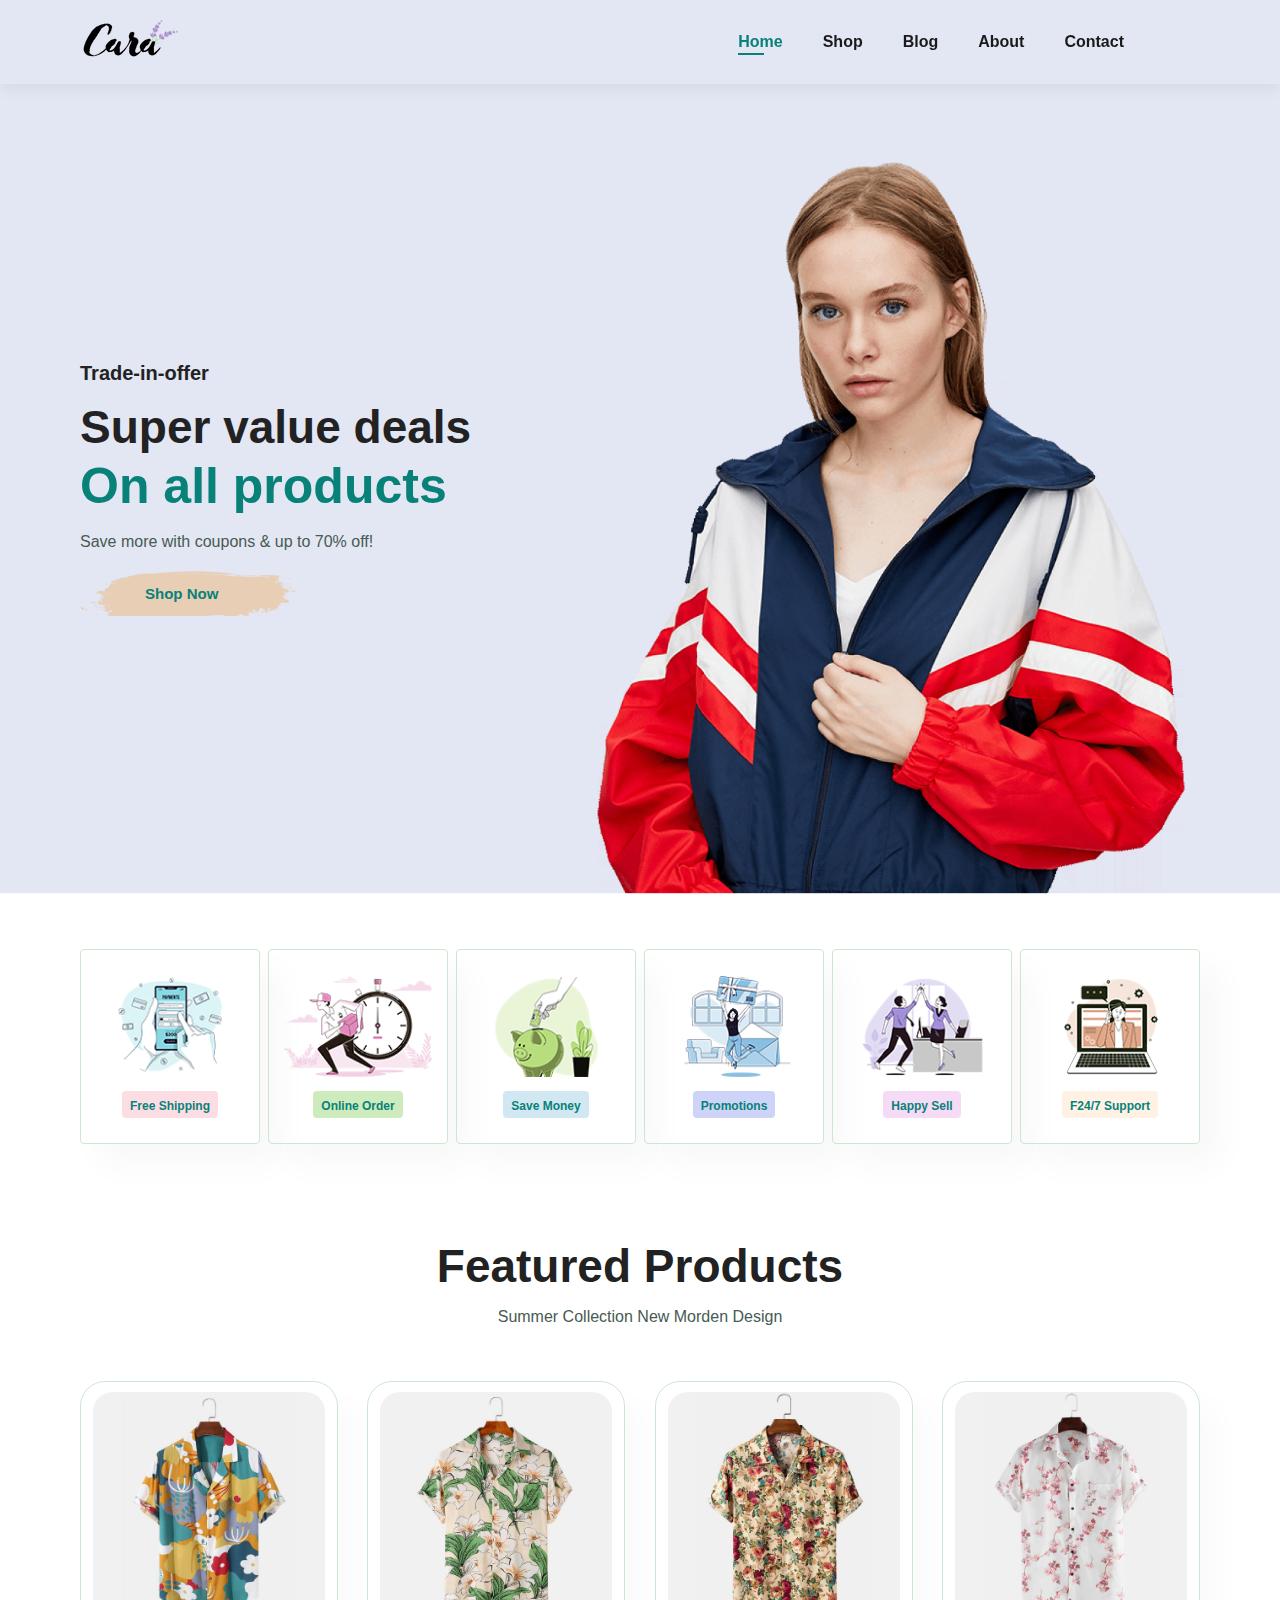
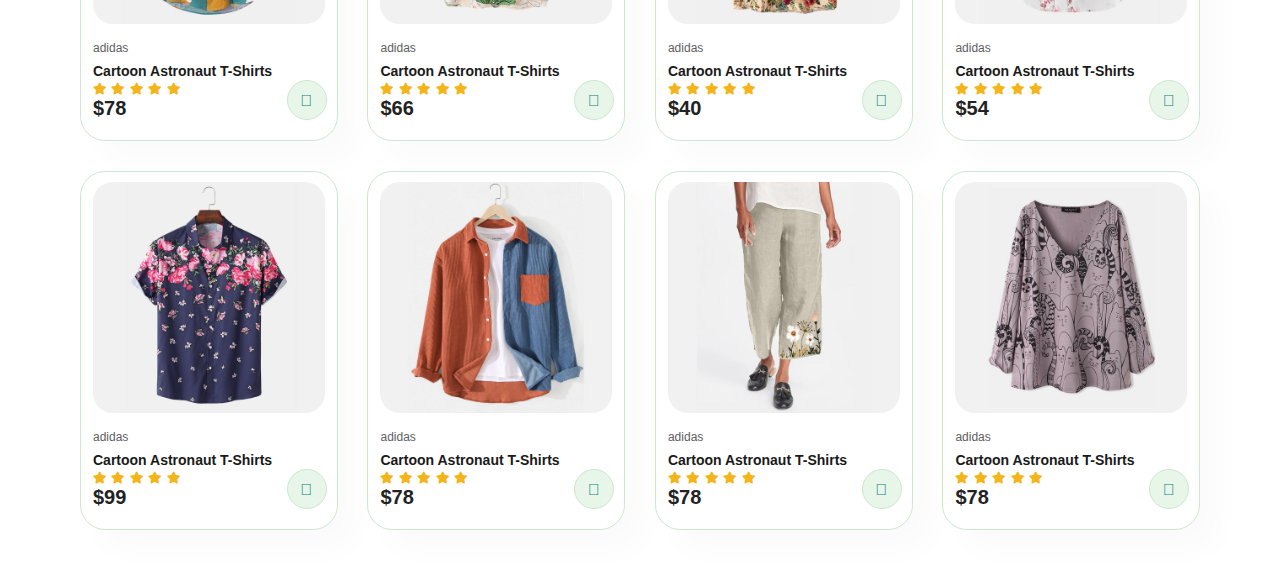
<file: index.html>
<!DOCTYPE html>
<html lang="en">
  <head>
    <meta charset="UTF-8" />
    <meta http-equiv="X-UA-Compatible" content="IE=edge" />
    <meta name="viewport" content="width=device-width, initial-scale=1.0" />
    <title>Tech2etc Ecommerce Tutorial</title>
    <link
      rel="stylesheet"
      href="https://pro.fontawesome.com/releases/v5.10.0/css/all.css"
    />
    <link rel="stylesheet" href="style.css" />
  </head>
  <body>
    <section id="header">
      <a href="#"><img src="products/logo (1).png" class="logo" alt="" /></a>

      <div>
        <ul id="navbar">
          <li><a class="active" href="index.html">Home</a></li>
          <li><a href="shop.html">Shop</a></li>
          <li><a href="blog.html">Blog</a></li>
          <li><a href="about.html">About</a></li>
          <li><a href="contact.html">Contact</a></li>
          <li>
            <a href="cart.html"><i class="far fa-shopping-bag"></i></a>
          </li>
        </ul>
      </div>
    </section>

    <section id="hero">
      <h4>Trade-in-offer</h4>
      <h2>Super value deals</h2>
      <h1>On all products</h1>
      <p>Save more with coupons & up to 70% off!</p>
      <button>Shop Now</button>
    </section>

    <section id="feature" class="section-p1">
      <div class="fe-box">
        <img src="features/f1.png" alt="" />
        <h6>Free Shipping</h6>
      </div>
      <div class="fe-box">
        <img src="features/f2.png" alt="" />
        <h6>Online Order</h6>
      </div>
      <div class="fe-box">
        <img src="features/f3.png" alt="" />
        <h6>Save Money</h6>
      </div>
      <div class="fe-box">
        <img src="features/f4.png" alt="" />
        <h6>Promotions</h6>
      </div>
      <div class="fe-box">
        <img src="features/f5.png" alt="" />
        <h6>Happy Sell</h6>
      </div>
      <div class="fe-box">
        <img src="features/f6.png" alt="" />
        <h6>F24/7 Support</h6>
      </div>
    </section>

    <section id="product1" class="section-p1">
      <h2>Featured Products</h2>
      <p>Summer Collection New Morden Design</p>
      <div class="pro-container">
        <div class="pro">
          <img src="products/f1.jpg" alt="" />
          <div class="des">
            <span>adidas</span>
            <h5>Cartoon Astronaut T-Shirts</h5>
            <div class="star">
              <i class="fas fa-star"></i>
              <i class="fas fa-star"></i>
              <i class="fas fa-star"></i>
              <i class="fas fa-star"></i>
              <i class="fas fa-star"></i>
            </div>
            <h4>$78</h4>
          </div>
          <a href="#"><i class="fal fa-shopping-cart cart"></i></a>
        </div>
        <div class="pro">
          <img src="products/f2.jpg" alt="" />
          <div class="des">
            <span>adidas</span>
            <h5>Cartoon Astronaut T-Shirts</h5>
            <div class="star">
              <i class="fas fa-star"></i>
              <i class="fas fa-star"></i>
              <i class="fas fa-star"></i>
              <i class="fas fa-star"></i>
              <i class="fas fa-star"></i>
            </div>
            <h4>$66</h4>
          </div>
          <a href="#"><i class="fal fa-shopping-cart cart"></i></a>
        </div>
        <div class="pro">
          <img src="products/f3.jpg" alt="" />
          <div class="des">
            <span>adidas</span>
            <h5>Cartoon Astronaut T-Shirts</h5>
            <div class="star">
              <i class="fas fa-star"></i>
              <i class="fas fa-star"></i>
              <i class="fas fa-star"></i>
              <i class="fas fa-star"></i>
              <i class="fas fa-star"></i>
            </div>
            <h4>$40</h4>
          </div>
          <a href="#"><i class="fal fa-shopping-cart cart"></i></a>
        </div>
        <div class="pro">
          <img src="products/f4.jpg" alt="" />
          <div class="des">
            <span>adidas</span>
            <h5>Cartoon Astronaut T-Shirts</h5>
            <div class="star">
              <i class="fas fa-star"></i>
              <i class="fas fa-star"></i>
              <i class="fas fa-star"></i>
              <i class="fas fa-star"></i>
              <i class="fas fa-star"></i>
            </div>
            <h4>$54</h4>
          </div>
          <a href="#"><i class="fal fa-shopping-cart cart"></i></a>
        </div>
        <div class="pro">
          <img src="products/f5.jpg" alt="" />
          <div class="des">
            <span>adidas</span>
            <h5>Cartoon Astronaut T-Shirts</h5>
            <div class="star">
              <i class="fas fa-star"></i>
              <i class="fas fa-star"></i>
              <i class="fas fa-star"></i>
              <i class="fas fa-star"></i>
              <i class="fas fa-star"></i>
            </div>
            <h4>$99</h4>
          </div>
          <a href="#"><i class="fal fa-shopping-cart cart"></i></a>
        </div>
        <div class="pro">
          <img src="products/f6.jpg" alt="" />
          <div class="des">
            <span>adidas</span>
            <h5>Cartoon Astronaut T-Shirts</h5>
            <div class="star">
              <i class="fas fa-star"></i>
              <i class="fas fa-star"></i>
              <i class="fas fa-star"></i>
              <i class="fas fa-star"></i>
              <i class="fas fa-star"></i>
            </div>
            <h4>$78</h4>
          </div>
          <a href="#"><i class="fal fa-shopping-cart cart"></i></a>
        </div>
        <div class="pro">
          <img src="products/f7.jpg" alt="" />
          <div class="des">
            <span>adidas</span>
            <h5>Cartoon Astronaut T-Shirts</h5>
            <div class="star">
              <i class="fas fa-star"></i>
              <i class="fas fa-star"></i>
              <i class="fas fa-star"></i>
              <i class="fas fa-star"></i>
              <i class="fas fa-star"></i>
            </div>
            <h4>$78</h4>
          </div>
          <a href="#"><i class="fal fa-shopping-cart cart"></i></a>
        </div>
        <div class="pro">
          <img src="products/f8.jpg" alt="" />
          <div class="des">
            <span>adidas</span>
            <h5>Cartoon Astronaut T-Shirts</h5>
            <div class="star">
              <i class="fas fa-star"></i>
              <i class="fas fa-star"></i>
              <i class="fas fa-star"></i>
              <i class="fas fa-star"></i>
              <i class="fas fa-star"></i>
            </div>
            <h4>$78</h4>
          </div>
          <a href="#"><i class="fal fa-shopping-cart cart"></i></a>
        </div>
      </div>
    </section>

    <script src="script.js"></script>
  </body>
</html>
</file>
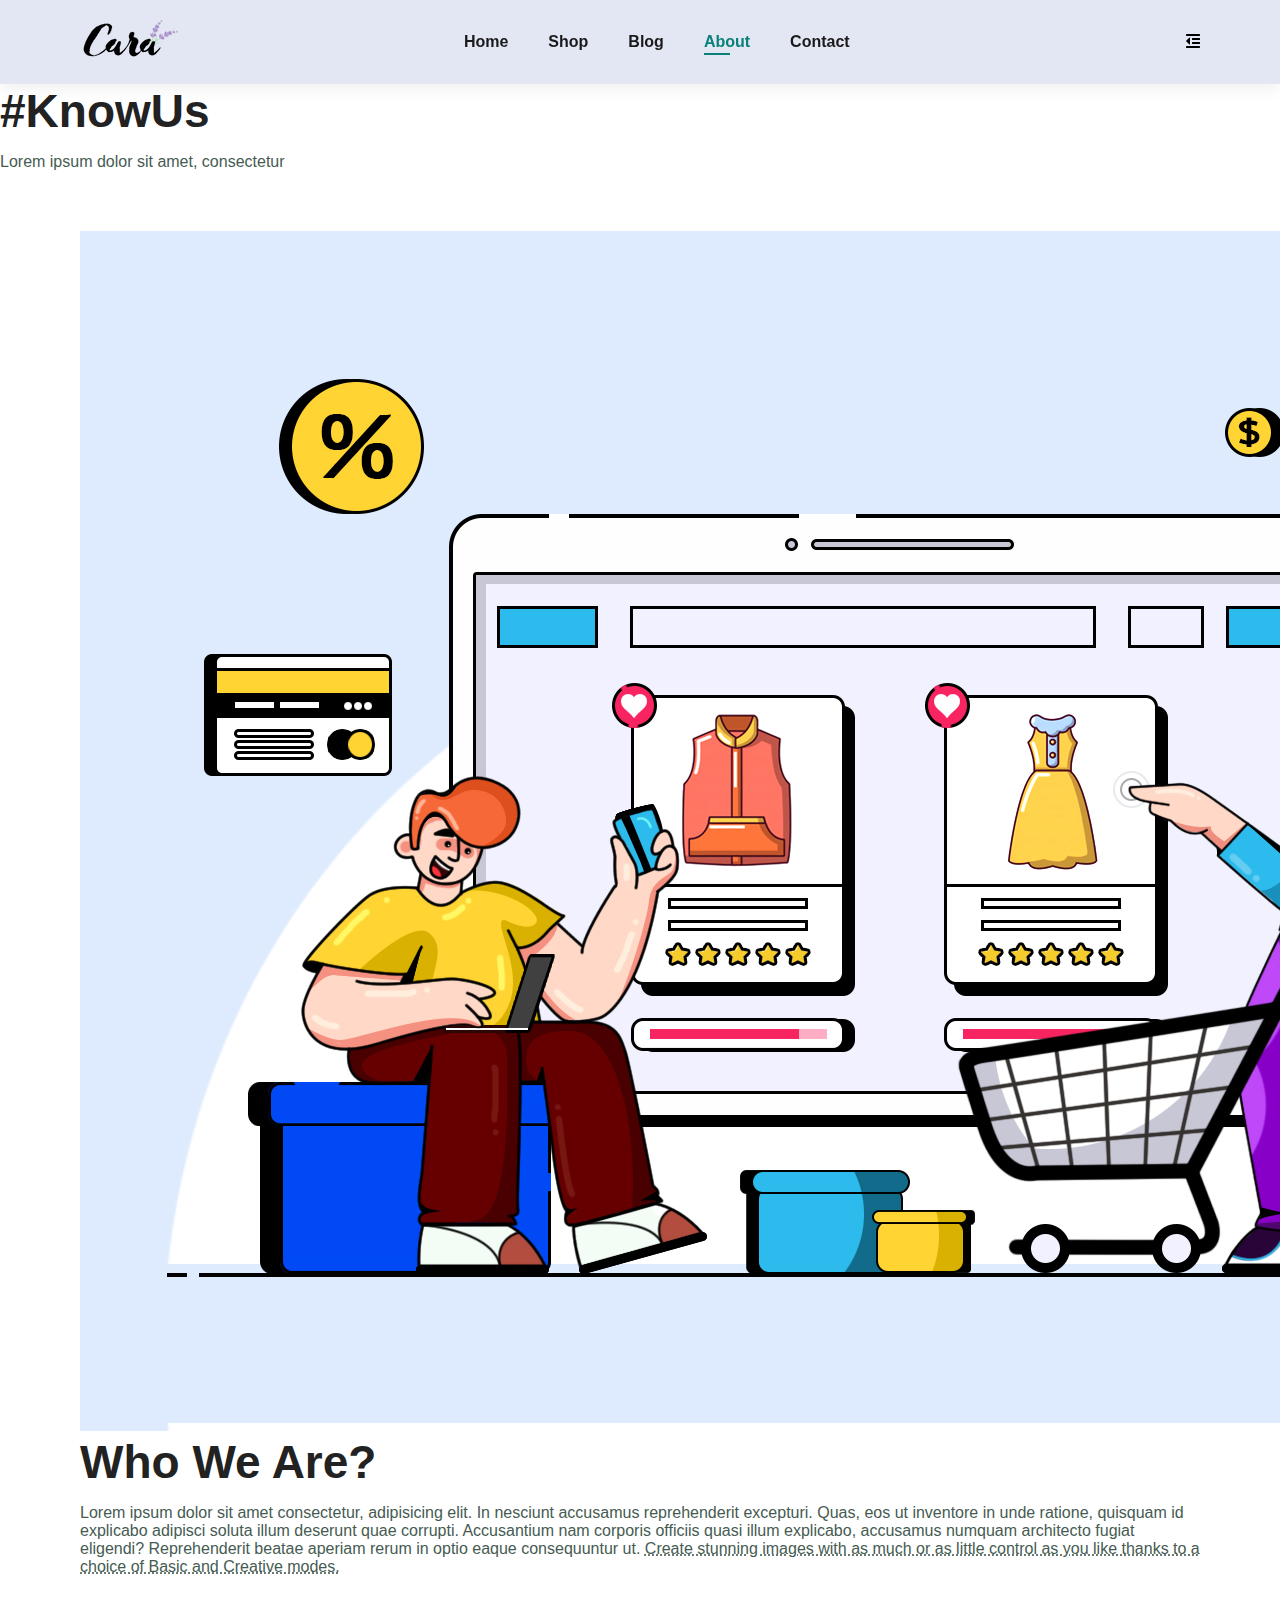
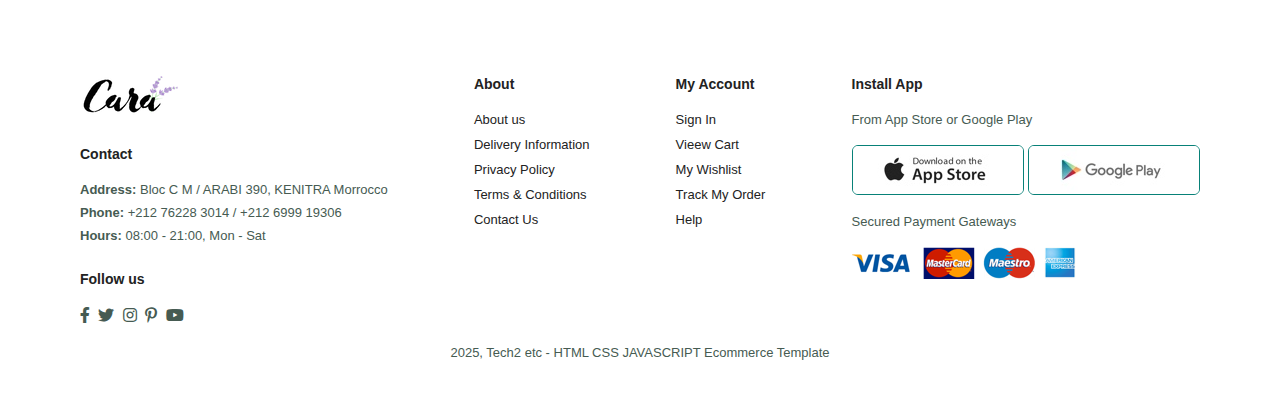
<file: about.html>
<!DOCTYPE html>
<html lang="en">
  <head>
    <meta charset="UTF-8" />
    <meta http-equiv="X-UA-Compatible" content="IE=edge" />
    <meta name="viewport" content="width=device-width, initial-scale=1.0" />
    <title>Tech2etc Ecommerce Tutorial</title>
    <link
      rel="stylesheet"
      href="https://pro.fontawesome.com/releases/v5.10.0/css/all.css"
    />
    <link rel="stylesheet" href="style.css" />
  </head>
  <body>
    <section id="header">
      <a href="#"><img src="products/logo (1).png" class="logo" alt="" /></a>

      <div>
        <ul id="navbar">
          <li><a href="index.html">Home</a></li>
          <li><a href="shop.html">Shop</a></li>
          <li><a href="blog.html">Blog</a></li>
          <li><a class="active" href="about.html">About</a></li>
          <li id="lg-bag"><a href="contact.html">Contact</a></li>
          <li>
            <a href="cart.html"><i class="far fa-shopping-bag"></i></a>
          </li>
          <a href="#" id="close"><i class="far fa-times"></i></a>
        </ul>
      </div>
      <div id="mobile">
        <a href="cart.html"><i class="far fa-shopping-bag"></i></a>
        <i id="bar" class="fas fa-outdent"></i>
      </div>
    </section>

    <section id="page-header" class="about-header">
      <h2>#KnowUs</h2>
      <p>Lorem ipsum dolor sit amet, consectetur</p>
    </section>

    <section id="about-head" class="section-p1">
      <img src="about/a6.jpg" alt="" />
      <div>
        <h2>Who We Are?</h2>
        <p>
          Lorem ipsum dolor sit amet consectetur, adipisicing elit. In nesciunt
          accusamus reprehenderit excepturi. Quas, eos ut inventore in unde
          ratione, quisquam id explicabo adipisci soluta illum deserunt quae
          corrupti. Accusantium nam corporis officiis quasi illum explicabo,
          accusamus numquam architecto fugiat eligendi? Reprehenderit beatae
          aperiam rerum in optio eaque consequuntur ut.

          <abbr title=""
            >Create stunning images with as much or as little control as you
            like thanks to a choice of Basic and Creative modes.</abbr
          >
          <br />
        </p>
      </div>
    </section>

    <footer class="section-p1">
      <div class="col">
        <img class="logo" src="products/logo (1).png" alt="" />
        <h4>Contact</h4>
        <p><strong>Address:</strong> Bloc C M / ARABI 390, KENITRA Morrocco</p>
        <p><strong>Phone:</strong> +212 76228 3014 / +212 6999 19306</p>
        <p><strong>Hours:</strong> 08:00 - 21:00, Mon - Sat</p>
        <div class="follow">
          <h4>Follow us</h4>
          <div class="icon">
            <i class="fab fa-facebook-f"></i>
            <i class="fab fa-twitter"></i>
            <i class="fab fa-instagram"></i>
            <i class="fab fa-pinterest-p"></i>
            <i class="fab fa-youtube"></i>
          </div>
        </div>
      </div>

      <div class="col">
        <h4>About</h4>
        <a href="#">About us</a>
        <a href="#">Delivery Information</a>
        <a href="#">Privacy Policy</a>
        <a href="#">Terms & Conditions</a>
        <a href="#">Contact Us</a>
      </div>

      <div class="col">
        <h4>My Account</h4>
        <a href="#">Sign In</a>
        <a href="#">Vieew Cart</a>
        <a href="#">My Wishlist </a>
        <a href="#">Track My Order</a>
        <a href="#">Help</a>
      </div>

      <div class="col install">
        <h4>Install App</h4>
        <p>From App Store or Google Play</p>
        <div class="row">
          <img src="pay/app.jpg" alt="" />
          <img src="pay/play.jpg" alt="" />
        </div>
        <p>Secured Payment Gateways</p>
        <img src="pay/pay.png" alt="" />
      </div>

      <div class="copyright">
        <p>2025, Tech2 etc - HTML CSS JAVASCRIPT Ecommerce Template</p>
      </div>
    </footer>

    <script src="script.js"></script>
  </body>
</html>
</file>
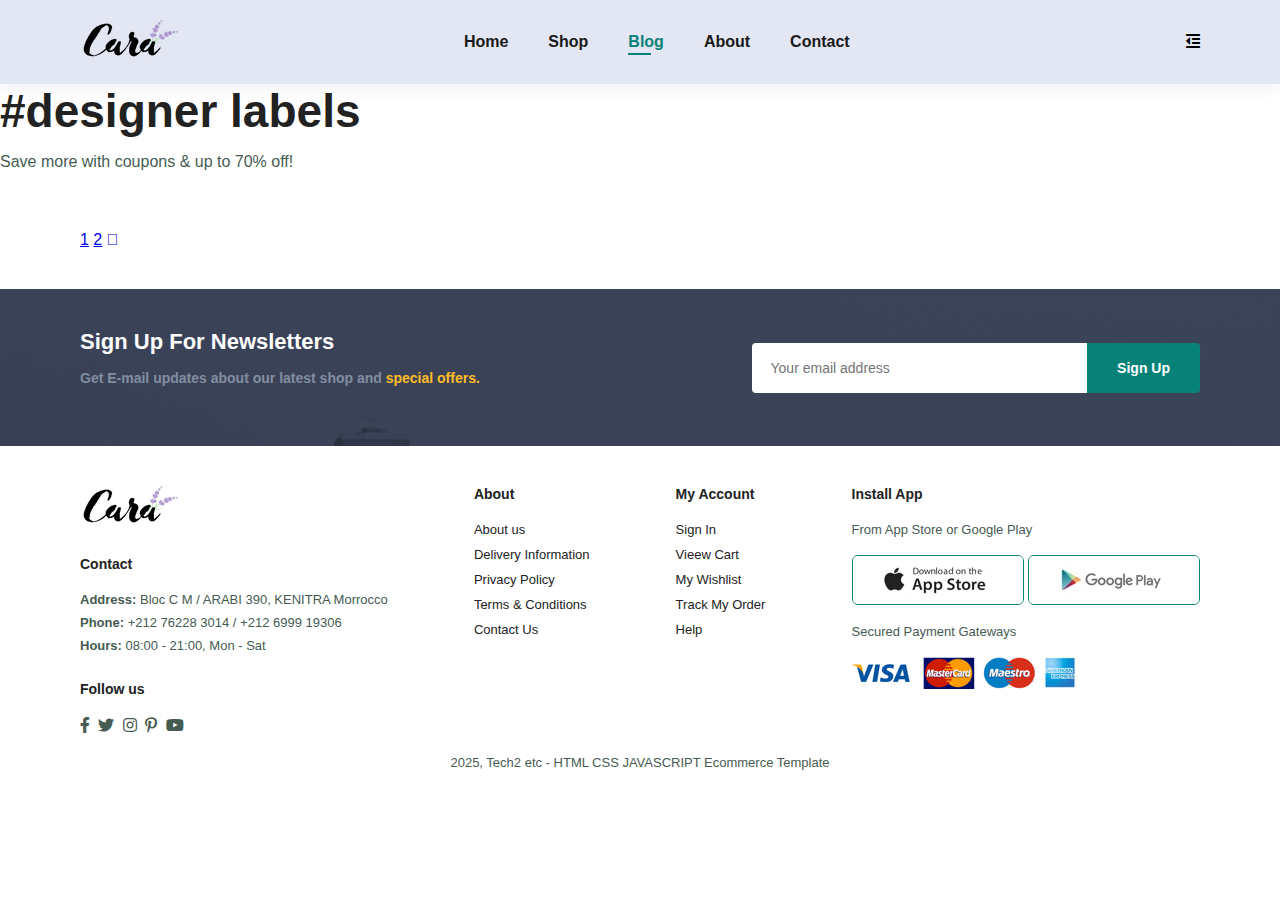
<file: blog.html>
<!DOCTYPE html>
<html lang="en">
  <head>
    <meta charset="UTF-8" />
    <meta http-equiv="X-UA-Compatible" content="IE=edge" />
    <meta name="viewport" content="width=device-width, initial-scale=1.0" />
    <title>Tech2etc Ecommerce Tutorial</title>
    <link
      rel="stylesheet"
      href="https://pro.fontawesome.com/releases/v5.10.0/css/all.css"
    />
    <link rel="stylesheet" href="style.css" />
  </head>
  <body>
    <section id="header">
      <a href="#"><img src="products/logo (1).png" class="logo" alt="" /></a>

      <div>
        <ul id="navbar">
          <li><a href="index.html">Home</a></li>
          <li><a href="shop.html">Shop</a></li>
          <li><a class="active" href="blog.html">Blog</a></li>
          <li><a href="about.html">About</a></li>
          <li id="lg-bag"><a href="contact.html">Contact</a></li>
          <li>
            <a href="cart.html"><i class="far fa-shopping-bag"></i></a>
          </li>
          <a href="#" id="close"><i class="far fa-times"></i></a>
        </ul>
      </div>
      <div id="mobile">
        <a href="cart.html"><i class="far fa-shopping-bag"></i></a>
        <i id="bar" class="fas fa-outdent"></i>
      </div>
    </section>

    <section id="page-header">
      <h2>#designer labels</h2>

      <p>Save more with coupons & up to 70% off!</p>
    </section>

    <section id="pagination" class="section-p1">
      <a href="#">1</a>
      <a href="#">2</a>
      <a href="#"><i class="fal fa-long-arrow-alt-right"></i></a>
    </section>

    <section id="newsletter" class="section-p1" section-m1>
      <div class="newstext">
        <h4>Sign Up For Newsletters</h4>
        <p>
          Get E-mail updates about our latest shop and
          <span>special offers.</span>
        </p>
      </div>
      <div class="form">
        <input type="text" placeholder="Your email address" />
        <button class="normal">Sign Up</button>
      </div>
    </section>

    <footer class="section-p1">
      <div class="col">
        <img class="logo" src="products/logo (1).png" alt="" />
        <h4>Contact</h4>
        <p><strong>Address:</strong> Bloc C M / ARABI 390, KENITRA Morrocco</p>
        <p><strong>Phone:</strong> +212 76228 3014 / +212 6999 19306</p>
        <p><strong>Hours:</strong> 08:00 - 21:00, Mon - Sat</p>
        <div class="follow">
          <h4>Follow us</h4>
          <div class="icon">
            <i class="fab fa-facebook-f"></i>
            <i class="fab fa-twitter"></i>
            <i class="fab fa-instagram"></i>
            <i class="fab fa-pinterest-p"></i>
            <i class="fab fa-youtube"></i>
          </div>
        </div>
      </div>

      <div class="col">
        <h4>About</h4>
        <a href="#">About us</a>
        <a href="#">Delivery Information</a>
        <a href="#">Privacy Policy</a>
        <a href="#">Terms & Conditions</a>
        <a href="#">Contact Us</a>
      </div>

      <div class="col">
        <h4>My Account</h4>
        <a href="#">Sign In</a>
        <a href="#">Vieew Cart</a>
        <a href="#">My Wishlist </a>
        <a href="#">Track My Order</a>
        <a href="#">Help</a>
      </div>

      <div class="col install">
        <h4>Install App</h4>
        <p>From App Store or Google Play</p>
        <div class="row">
          <img src="pay/app.jpg" alt="" />
          <img src="pay/play.jpg" alt="" />
        </div>
        <p>Secured Payment Gateways</p>
        <img src="pay/pay.png" alt="" />
      </div>

      <div class="copyright">
        <p>2025, Tech2 etc - HTML CSS JAVASCRIPT Ecommerce Template</p>
      </div>
    </footer>

    <script src="script.js"></script>
  </body>
</html>
</file>
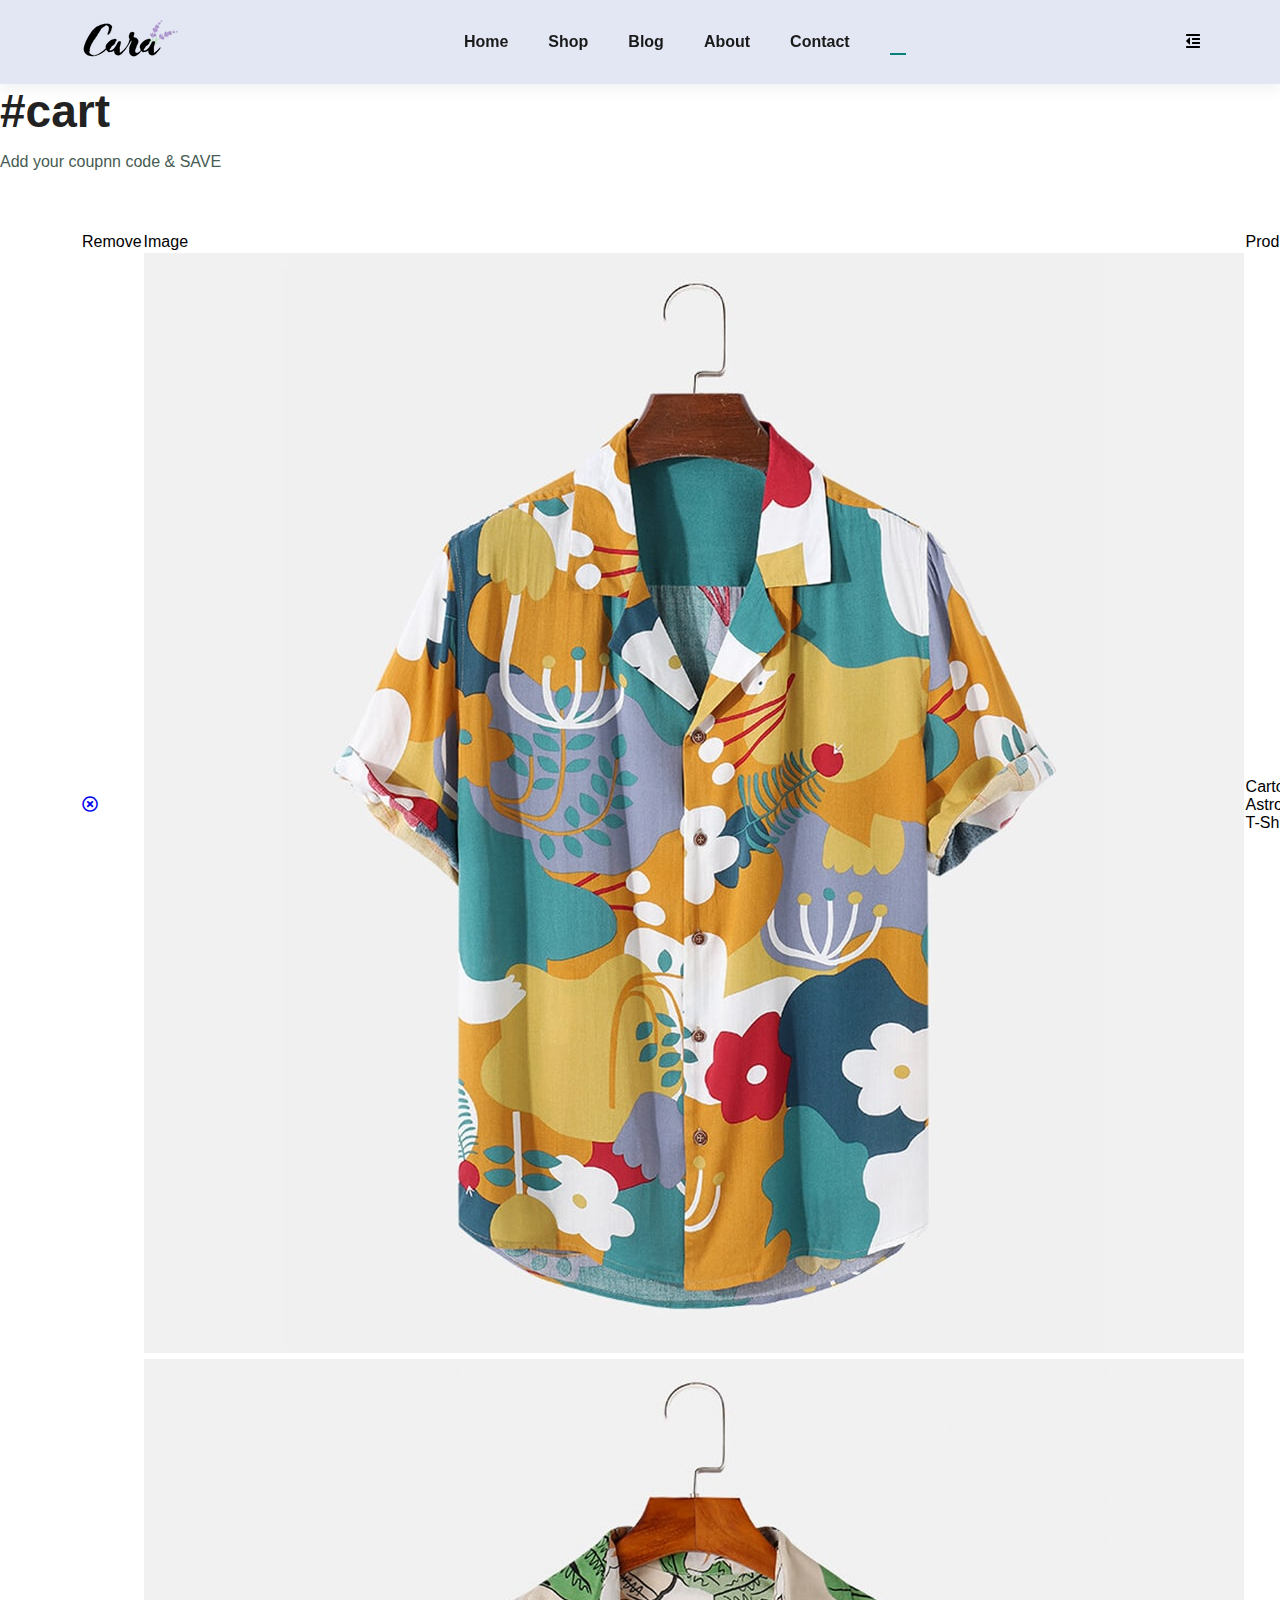
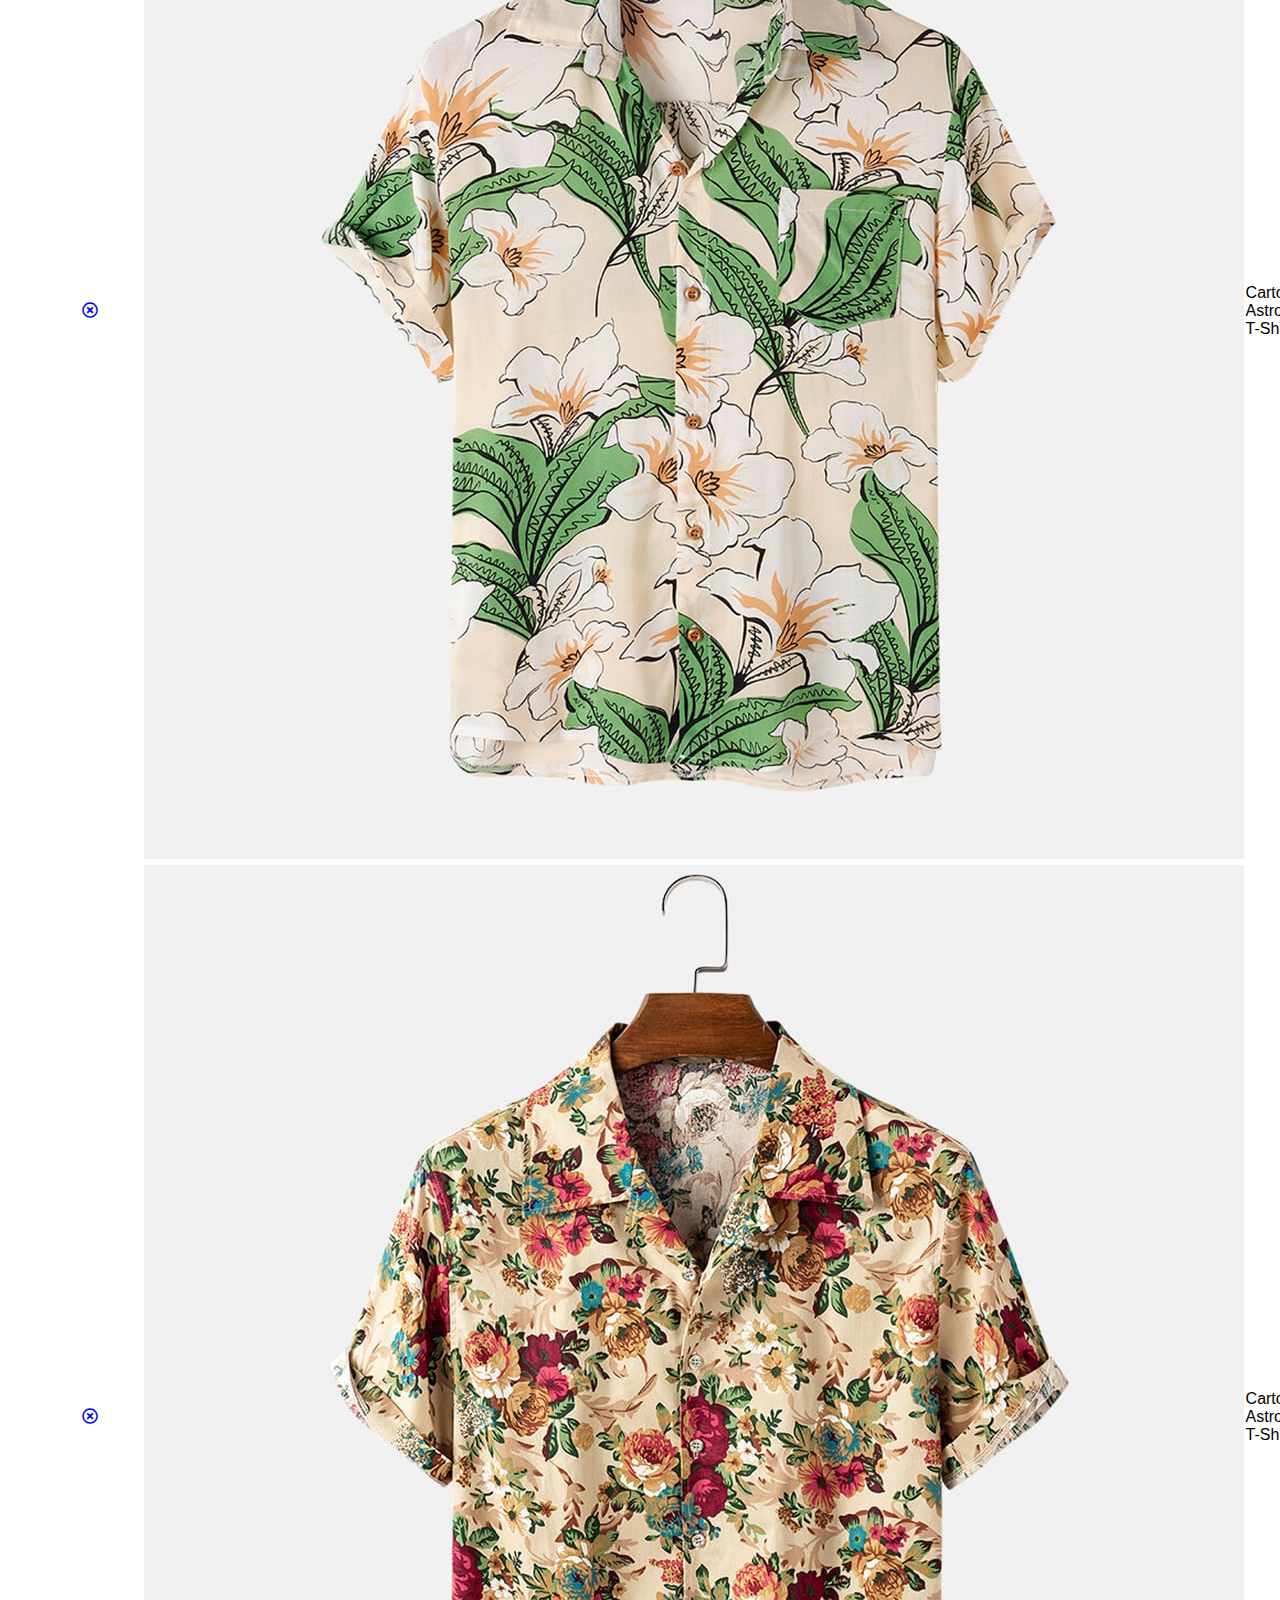
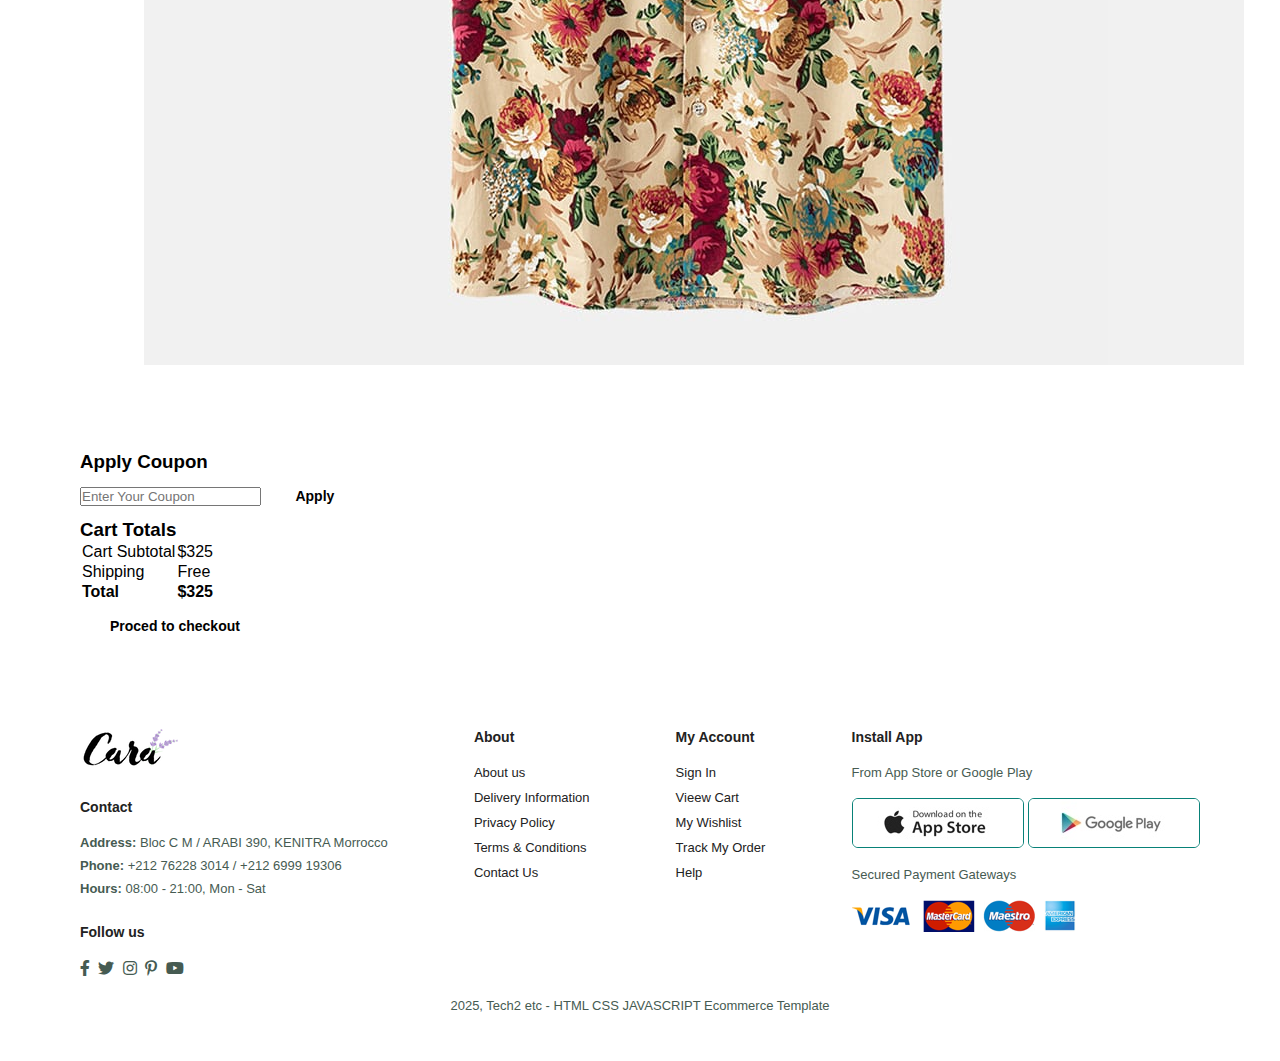
<file: cart.html>
<!DOCTYPE html>
<html lang="en">
  <head>
    <meta charset="UTF-8" />
    <meta http-equiv="X-UA-Compatible" content="IE=edge" />
    <meta name="viewport" content="width=device-width, initial-scale=1.0" />
    <title>Tech2etc Ecommerce Tutorial</title>
    <link
      rel="stylesheet"
      href="https://pro.fontawesome.com/releases/v5.10.0/css/all.css"
    />
    <link rel="stylesheet" href="style.css" />
  </head>
  <body>
    <section id="header">
      <a href="#"><img src="products/logo (1).png" class="logo" alt="" /></a>

      <div>
        <ul id="navbar">
          <li><a href="index.html">Home</a></li>
          <li><a href="shop.html">Shop</a></li>
          <li><a href="blog.html">Blog</a></li>
          <li><a href="about.html">About</a></li>
          <li><a href="contact.html">Contact</a></li>
          <li id="lg-bag">
            <a class="active" href="cart.html"
              ><i class="far fa-shopping-bag"></i
            ></a>
          </li>
          <a href="#" id="close"><i class="far fa-times"></i></a>
        </ul>
      </div>
      <div id="mobile">
        <a href="cart.html"><i class="far fa-shopping-bag"></i></a>
        <i id="bar" class="fas fa-outdent"></i>
      </div>
    </section>

    <section id="page-header" class="about-header">
      <h2>#cart</h2>
      <p>Add your coupnn code & SAVE  </p>
    </section>

    <section id="cart" class="section-p1">
      <table width="100%">
        <thead>
          <tr>
            <td>Remove</td>
            <td>Image</td>
            <td>Product</td>
            <td>Price</td>
            <td>Quantity</td>
            <td>Subtotal</td>
          </tr>
        </thead>
        <tbody>
          <tr>
            <td>
              <a href="#"><i class="far fa-times-circle"></i></a>
            </td>
            <td><img src="products/f1.jpg" alt="" /></td>
            <td>Cartoon Astronaut T-Shirts</td>
            <td>$300.95</td>
            <td>
              <input type="number" value="1" />
            </td>
            <td>$300.95</td>
          </tr>
          <tr>
            <td>
              <a href="#"><i class="far fa-times-circle"></i></a>
            </td>
            <td><img src="products/f2.jpg" alt="" /></td>
            <td>Cartoon Astronaut T-Shirts</td>
            <td>$290</td>
            <td>
              <input type="number" value="1" />
            </td>
            <td>$290</td>
          </tr>
          <tr>
            <td>
              <a href="#"><i class="far fa-times-circle"></i></a>
            </td>
            <td><img src="products/f3.jpg" alt="" /></td>
            <td>Cartoon Astronaut T-Shirts</td>
            <td>$412.23</td>
            <td>
              <input type="number" value="1" />
            </td>
            <td>$412.23</td>
          </tr>
        </tbody>
      </table>
    </section>

    <section id="cart-add" class="section-p1">
      <div id="coupon">
        <h3>Apply Coupon</h3>
        <div>
          <input type="text" placeholder="Enter Your Coupon" />
          <button class="normal">Apply</button>
        </div>
      </div>

      <div id="subtotal">
        <h3>Cart Totals</h3>
        <table>
          <tr>
            <td>Cart Subtotal</td>
            <td>$325</td>
          </tr>
          <tr>
            <td>Shipping</td>
            <td>Free</td>
          </tr>
          <tr>
            <td>
              <strong>Total</strong>
            </td>
            <td><strong>$325</strong></td>
          </tr>
        </table>
        <button class="normal">Proced to checkout</button>
      </div>
    </section>

    <footer class="section-p1">
      <div class="col">
        <img class="logo" src="products/logo (1).png" alt="" />
        <h4>Contact</h4>
        <p><strong>Address:</strong> Bloc C M / ARABI 390, KENITRA Morrocco</p>
        <p><strong>Phone:</strong> +212 76228 3014 / +212 6999 19306</p>
        <p><strong>Hours:</strong> 08:00 - 21:00, Mon - Sat</p>
        <div class="follow">
          <h4>Follow us</h4>
          <div class="icon">
            <i class="fab fa-facebook-f"></i>
            <i class="fab fa-twitter"></i>
            <i class="fab fa-instagram"></i>
            <i class="fab fa-pinterest-p"></i>
            <i class="fab fa-youtube"></i>
          </div>
        </div>
      </div>

      <div class="col">
        <h4>About</h4>
        <a href="#">About us</a>
        <a href="#">Delivery Information</a>
        <a href="#">Privacy Policy</a>
        <a href="#">Terms & Conditions</a>
        <a href="#">Contact Us</a>
      </div>

      <div class="col">
        <h4>My Account</h4>
        <a href="#">Sign In</a>
        <a href="#">Vieew Cart</a>
        <a href="#">My Wishlist </a>
        <a href="#">Track My Order</a>
        <a href="#">Help</a>
      </div>

      <div class="col install">
        <h4>Install App</h4>
        <p>From App Store or Google Play</p>
        <div class="row">
          <img src="pay/app.jpg" alt="" />
          <img src="pay/play.jpg" alt="" />
        </div>
        <p>Secured Payment Gateways</p>
        <img src="pay/pay.png" alt="" />
      </div>

      <div class="copyright">
        <p>2025, Tech2 etc - HTML CSS JAVASCRIPT Ecommerce Template</p>
      </div>
    </footer>

    <script src="script.js"></script>
  </body>
</html>
</file>
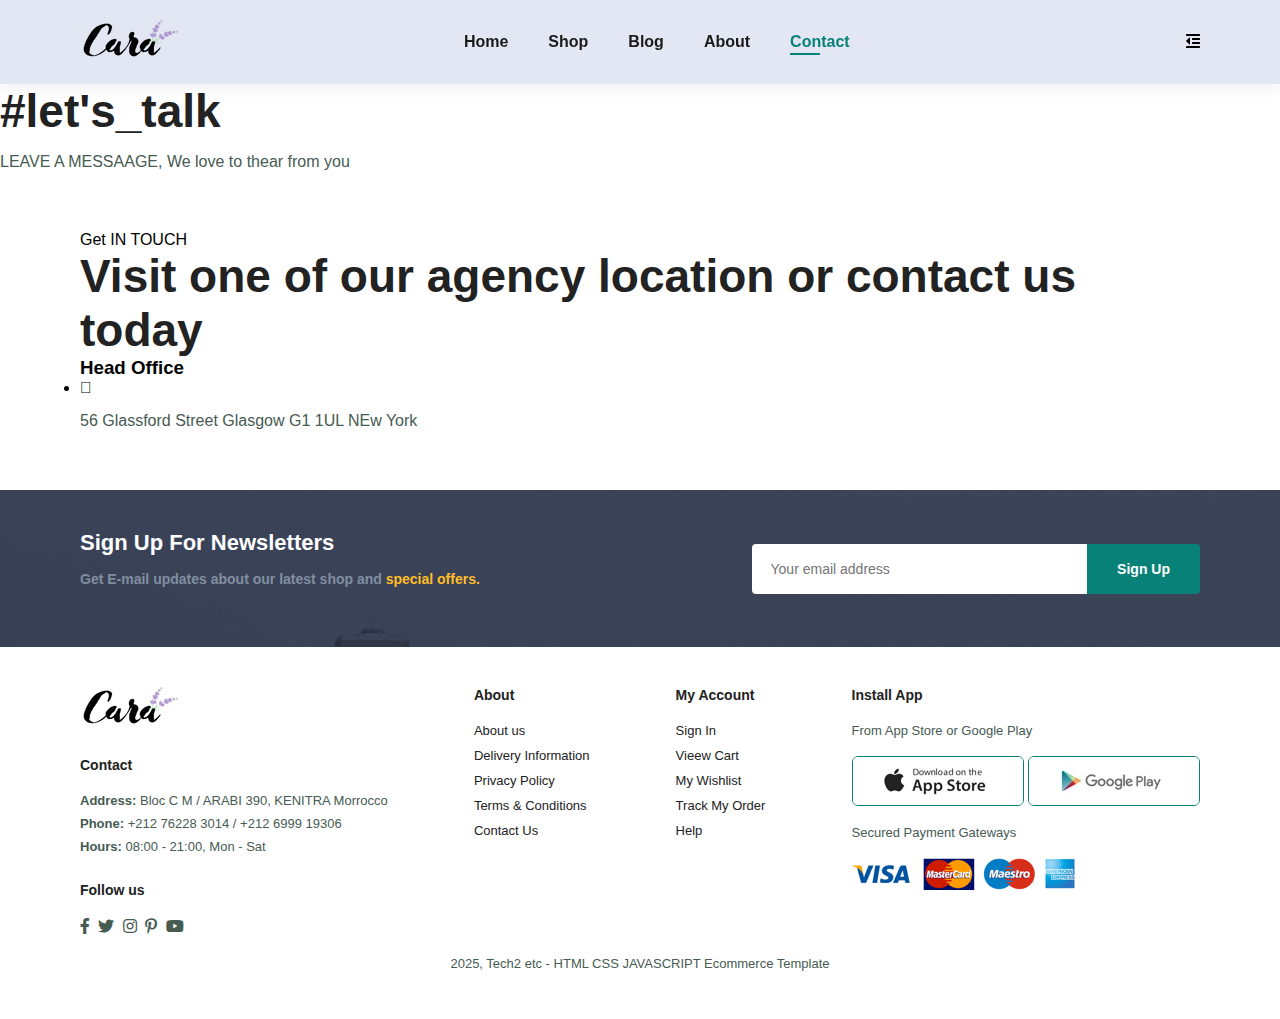
<file: contact.html>
<!DOCTYPE html>
<html lang="en">
  <head>
    <meta charset="UTF-8" />
    <meta http-equiv="X-UA-Compatible" content="IE=edge" />
    <meta name="viewport" content="width=device-width, initial-scale=1.0" />
    <title>Tech2etc Ecommerce Tutorial</title>
    <link
      rel="stylesheet"
      href="https://pro.fontawesome.com/releases/v5.10.0/css/all.css"
    />
    <link rel="stylesheet" href="style.css" />
  </head>
  <body>
    <section id="header">
      <a href="#"><img src="products/logo (1).png" class="logo" alt="" /></a>

      <div>
        <ul id="navbar">
          <li><a href="index.html">Home</a></li>
          <li><a href="shop.html">Shop</a></li>
          <li><a href="blog.html">Blog</a></li>
          <li><a href="about.html">About</a></li>
          <li><a class="active" href="contact.html">Contact</a></li>
          <li id="lg-bag">
            <a href="cart.html"><i class="far fa-shopping-bag"></i></a>
          </li>
          <a href="#" id="close"><i class="far fa-times"></i></a>
        </ul>
      </div>
      <div id="mobile">
        <a href="cart.html"><i class="far fa-shopping-bag"></i></a>
        <i id="bar" class="fas fa-outdent"></i>
      </div>
    </section>

    <section id="page-header" class="about-header">
      <h2>#let's_talk</h2>
      <p>LEAVE A MESSAAGE, We love to thear from you</p>
    </section>

    <section id="contact-details" class="section-p1">
        <div class="details">
            <span>Get IN TOUCH</span>
            <h2>Visit one of our agency location or contact us today</h2>
            <h3>Head Office</h3>
            <div>
                <li>
                    <i class="fal fa-map"></i>
                    <p>56 Glassford Street Glasgow G1 1UL NEw York</p>
                </li>
            </div>
        </div>
    </section>

    <section id="newsletter" class="section-p1" section-m1>
      <div class="newstext">
        <h4>Sign Up For Newsletters</h4>
        <p>
          Get E-mail updates about our latest shop and
          <span>special offers.</span>
        </p>
      </div>
      <div class="form">
        <input type="text" placeholder="Your email address" />
        <button class="normal">Sign Up</button>
      </div>
    </section>

    <footer class="section-p1">
      <div class="col">
        <img class="logo" src="products/logo (1).png" alt="" />
        <h4>Contact</h4>
        <p><strong>Address:</strong> Bloc C M / ARABI 390, KENITRA Morrocco</p>
        <p><strong>Phone:</strong> +212 76228 3014 / +212 6999 19306</p>
        <p><strong>Hours:</strong> 08:00 - 21:00, Mon - Sat</p>
        <div class="follow">
          <h4>Follow us</h4>
          <div class="icon">
            <i class="fab fa-facebook-f"></i>
            <i class="fab fa-twitter"></i>
            <i class="fab fa-instagram"></i>
            <i class="fab fa-pinterest-p"></i>
            <i class="fab fa-youtube"></i>
          </div>
        </div>
      </div>

      <div class="col">
        <h4>About</h4>
        <a href="#">About us</a>
        <a href="#">Delivery Information</a>
        <a href="#">Privacy Policy</a>
        <a href="#">Terms & Conditions</a>
        <a href="#">Contact Us</a>
      </div>

      <div class="col">
        <h4>My Account</h4>
        <a href="#">Sign In</a>
        <a href="#">Vieew Cart</a>
        <a href="#">My Wishlist </a>
        <a href="#">Track My Order</a>
        <a href="#">Help</a>
      </div>

      <div class="col install">
        <h4>Install App</h4>
        <p>From App Store or Google Play</p>
        <div class="row">
          <img src="pay/app.jpg" alt="" />
          <img src="pay/play.jpg" alt="" />
        </div>
        <p>Secured Payment Gateways</p>
        <img src="pay/pay.png" alt="" />
      </div>

      <div class="copyright">
        <p>2025, Tech2 etc - HTML CSS JAVASCRIPT Ecommerce Template</p>
      </div>
    </footer>

    <script src="script.js"></script>
  </body>
</html>
</file>
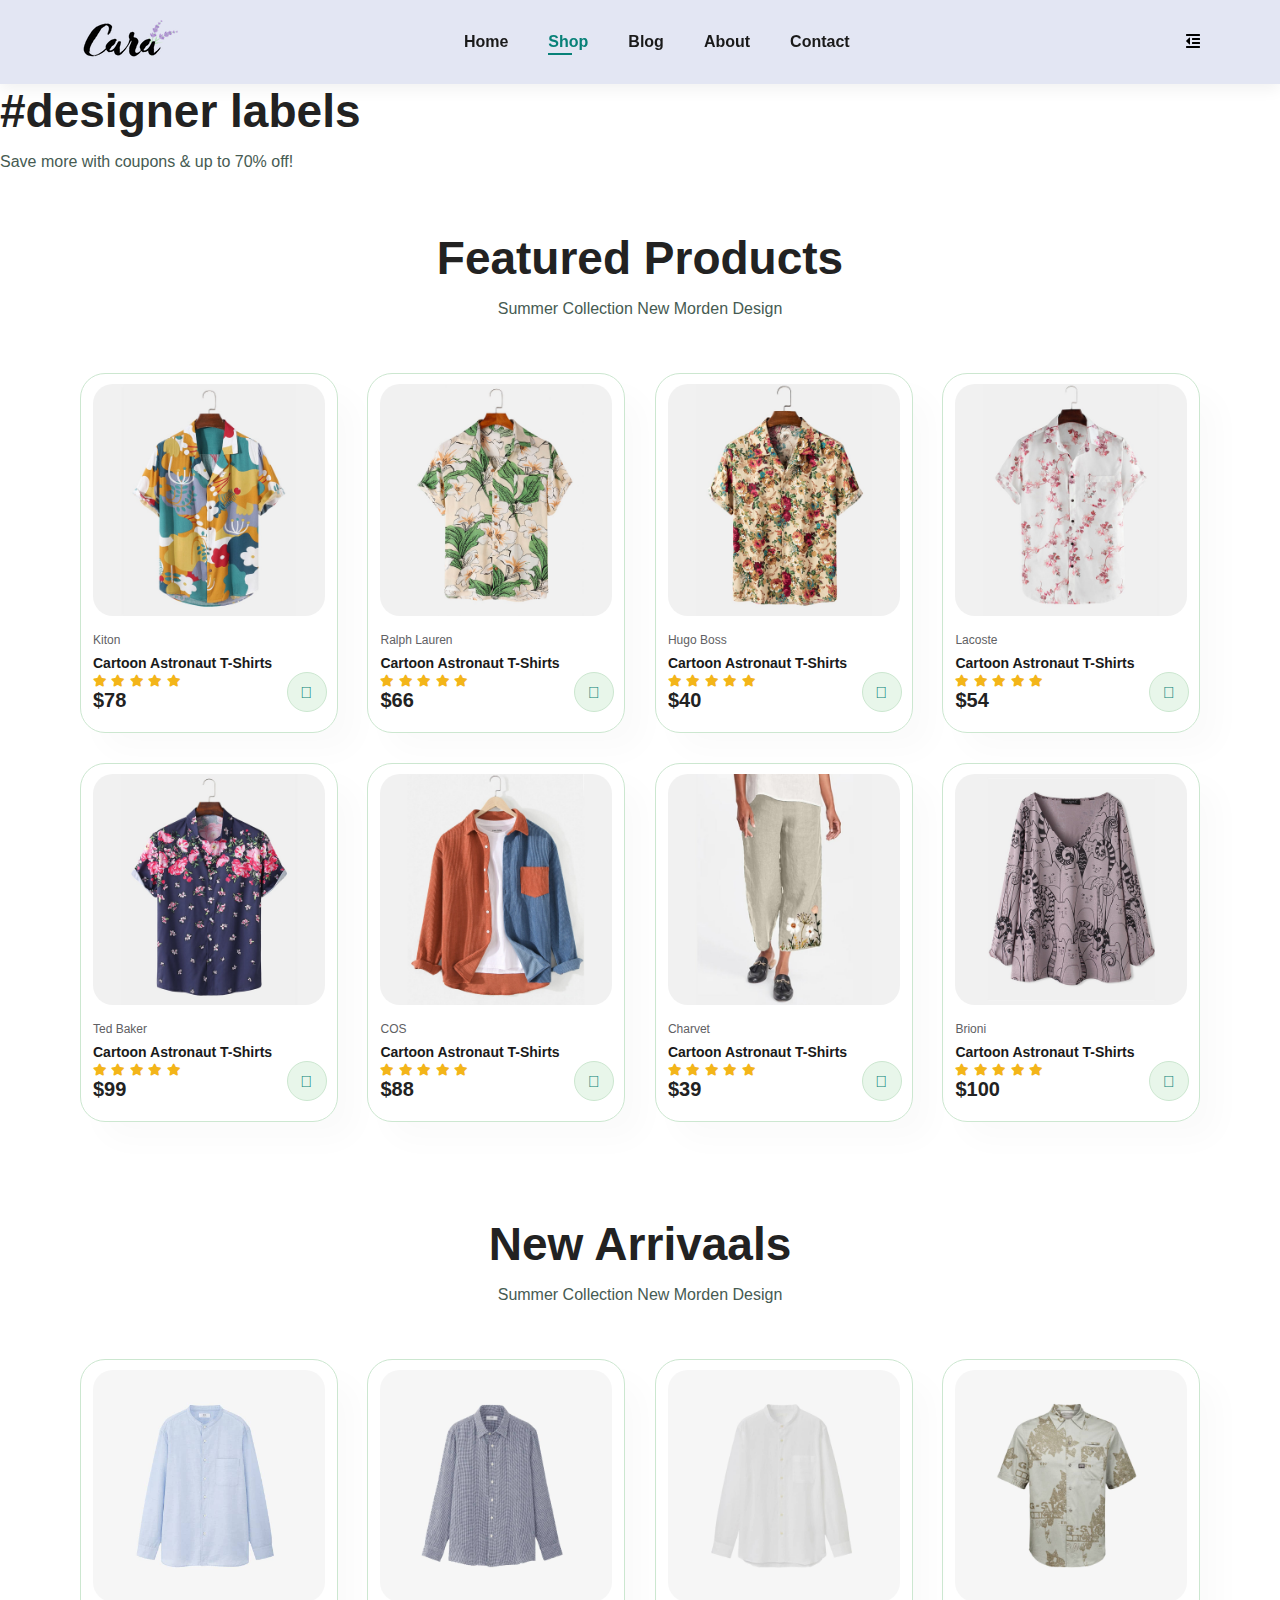
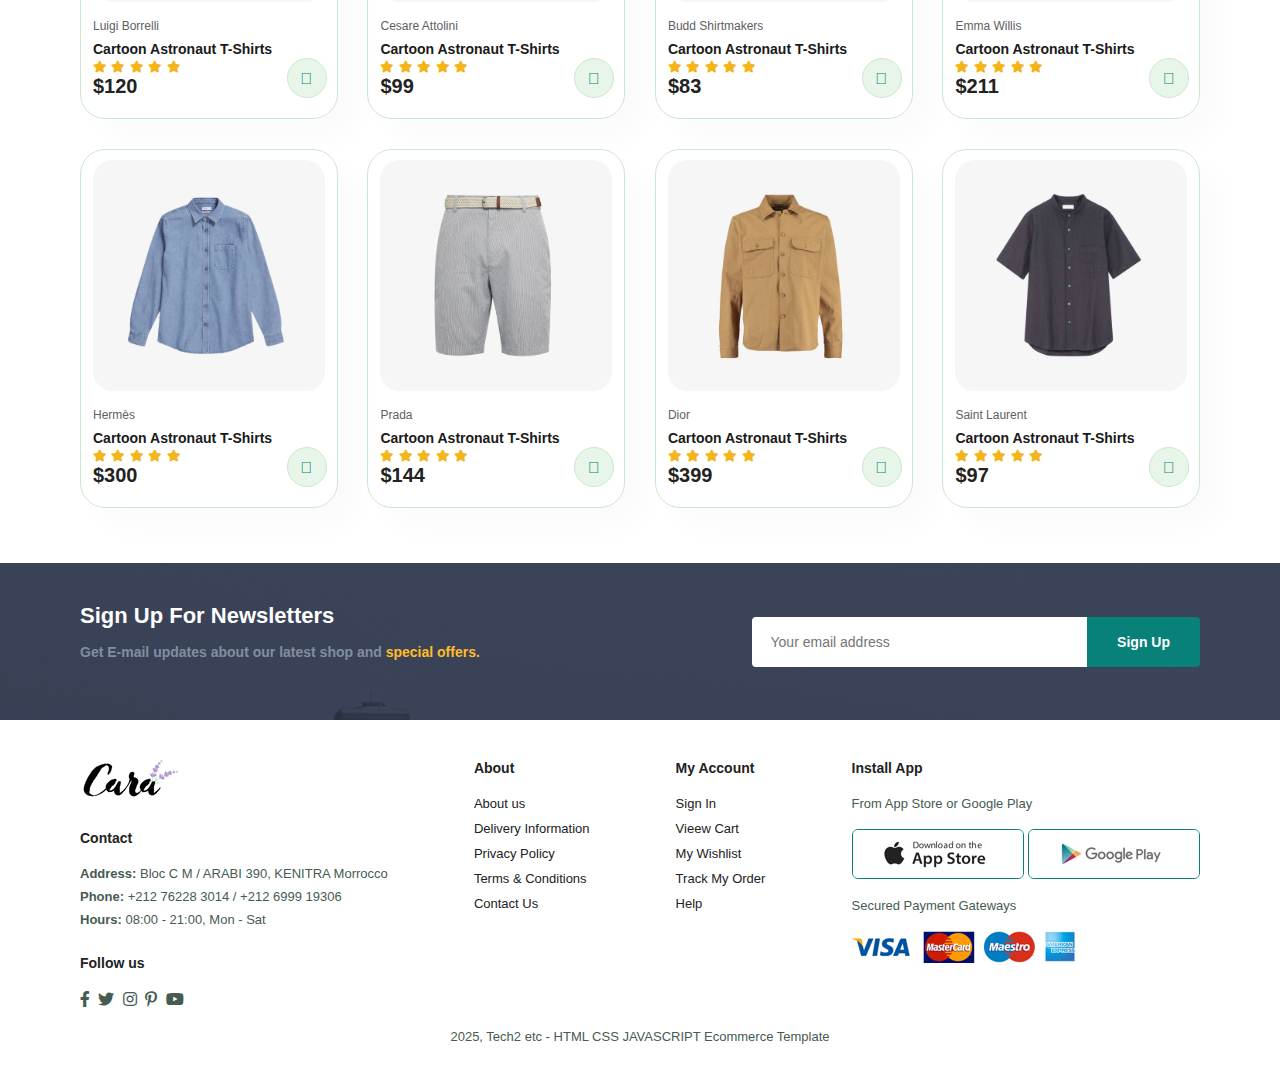
<file: shop.html>
<!DOCTYPE html>
<html lang="en">
  <head>
    <meta charset="UTF-8" />
    <meta http-equiv="X-UA-Compatible" content="IE=edge" />
    <meta name="viewport" content="width=device-width, initial-scale=1.0" />
    <title>Tech2etc Ecommerce Tutorial</title>
    <link
      rel="stylesheet"
      href="https://pro.fontawesome.com/releases/v5.10.0/css/all.css"
    />
    <link rel="stylesheet" href="style.css" />
  </head>
  <body>
    <section id="header">
      <a href="#"><img src="products/logo (1).png" class="logo" alt="" /></a>

      <div>
        <ul id="navbar">
          <li><a href="index.html">Home</a></li>
          <li><a class="active" href="shop.html">Shop</a></li>
          <li><a href="blog.html">Blog</a></li>
          <li><a href="about.html">About</a></li>
          <li id="lg-bag"><a href="contact.html">Contact</a></li>
          <li>
            <a href="cart.html"><i class="far fa-shopping-bag"></i></a>
          </li>
          <a href="#" id="close"><i class="far fa-times"></i></a>
        </ul>
      </div>
      <div id="mobile">
        <a href="cart.html"><i class="far fa-shopping-bag"></i></a>
        <i id="bar" class="fas fa-outdent"></i>
      </div>
    </section>

    <section id="page-header">
      <h2>#designer labels</h2>

      <p>Save more with coupons & up to 70% off!</p>
    </section>

    <section id="product1" class="section-p1">
      <h2>Featured Products</h2>
      <p>Summer Collection New Morden Design</p>
      <div class="pro-container">
        <div class="pro">
          <img src="products/f1.jpg" alt="" />
          <div class="des">
            <span>Kiton</span>
            <h5>Cartoon Astronaut T-Shirts</h5>
            <div class="star">
              <i class="fas fa-star"></i>
              <i class="fas fa-star"></i>
              <i class="fas fa-star"></i>
              <i class="fas fa-star"></i>
              <i class="fas fa-star"></i>
            </div>
            <h4>$78</h4>
          </div>
          <a href="#"><i class="fal fa-shopping-cart cart"></i></a>
        </div>
        <div class="pro">
          <img src="products/f2.jpg" alt="" />
          <div class="des">
            <span>Ralph Lauren</span>
            <h5>Cartoon Astronaut T-Shirts</h5>
            <div class="star">
              <i class="fas fa-star"></i>
              <i class="fas fa-star"></i>
              <i class="fas fa-star"></i>
              <i class="fas fa-star"></i>
              <i class="fas fa-star"></i>
            </div>
            <h4>$66</h4>
          </div>
          <a href="#"><i class="fal fa-shopping-cart cart"></i></a>
        </div>
        <div class="pro">
          <img src="products/f3.jpg" alt="" />
          <div class="des">
            <span>Hugo Boss</span>
            <h5>Cartoon Astronaut T-Shirts</h5>
            <div class="star">
              <i class="fas fa-star"></i>
              <i class="fas fa-star"></i>
              <i class="fas fa-star"></i>
              <i class="fas fa-star"></i>
              <i class="fas fa-star"></i>
            </div>
            <h4>$40</h4>
          </div>
          <a href="#"><i class="fal fa-shopping-cart cart"></i></a>
        </div>
        <div class="pro">
          <img src="products/f4.jpg" alt="" />
          <div class="des">
            <span>Lacoste</span>
            <h5>Cartoon Astronaut T-Shirts</h5>
            <div class="star">
              <i class="fas fa-star"></i>
              <i class="fas fa-star"></i>
              <i class="fas fa-star"></i>
              <i class="fas fa-star"></i>
              <i class="fas fa-star"></i>
            </div>
            <h4>$54</h4>
          </div>
          <a href="#"><i class="fal fa-shopping-cart cart"></i></a>
        </div>
        <div class="pro">
          <img src="products/f5.jpg" alt="" />
          <div class="des">
            <span>Ted Baker</span>
            <h5>Cartoon Astronaut T-Shirts</h5>
            <div class="star">
              <i class="fas fa-star"></i>
              <i class="fas fa-star"></i>
              <i class="fas fa-star"></i>
              <i class="fas fa-star"></i>
              <i class="fas fa-star"></i>
            </div>
            <h4>$99</h4>
          </div>
          <a href="#"><i class="fal fa-shopping-cart cart"></i></a>
        </div>
        <div class="pro">
          <img src="products/f6.jpg" alt="" />
          <div class="des">
            <span>COS </span>
            <h5>Cartoon Astronaut T-Shirts</h5>
            <div class="star">
              <i class="fas fa-star"></i>
              <i class="fas fa-star"></i>
              <i class="fas fa-star"></i>
              <i class="fas fa-star"></i>
              <i class="fas fa-star"></i>
            </div>
            <h4>$88</h4>
          </div>
          <a href="#"><i class="fal fa-shopping-cart cart"></i></a>
        </div>
        <div class="pro">
          <img src="products/f7.jpg" alt="" />
          <div class="des">
            <span>Charvet</span>
            <h5>Cartoon Astronaut T-Shirts</h5>
            <div class="star">
              <i class="fas fa-star"></i>
              <i class="fas fa-star"></i>
              <i class="fas fa-star"></i>
              <i class="fas fa-star"></i>
              <i class="fas fa-star"></i>
            </div>
            <h4>$39</h4>
          </div>
          <a href="#"><i class="fal fa-shopping-cart cart"></i></a>
        </div>
        <div class="pro">
          <img src="products/f8.jpg" alt="" />
          <div class="des">
            <span>Brioni</span>
            <h5>Cartoon Astronaut T-Shirts</h5>
            <div class="star">
              <i class="fas fa-star"></i>
              <i class="fas fa-star"></i>
              <i class="fas fa-star"></i>
              <i class="fas fa-star"></i>
              <i class="fas fa-star"></i>
            </div>
            <h4>$100</h4>
          </div>
          <a href="#"><i class="fal fa-shopping-cart cart"></i></a>
        </div>
      </div>
    </section>

    <section id="product1" class="section-p1">
      <h2>New Arrivaals</h2>
      <p>Summer Collection New Morden Design</p>
      <div class="pro-container">
        <div class="pro">
          <img src="products/n1.jpg" alt="" />
          <div class="des">
            <span>Luigi Borrelli</span>
            <h5>Cartoon Astronaut T-Shirts</h5>
            <div class="star">
              <i class="fas fa-star"></i>
              <i class="fas fa-star"></i>
              <i class="fas fa-star"></i>
              <i class="fas fa-star"></i>
              <i class="fas fa-star"></i>
            </div>
            <h4>$120</h4>
          </div>
          <a href="#"><i class="fal fa-shopping-cart cart"></i></a>
        </div>
        <div class="pro">
          <img src="products/n2.jpg" alt="" />
          <div class="des">
            <span>Cesare Attolini</span>
            <h5>Cartoon Astronaut T-Shirts</h5>
            <div class="star">
              <i class="fas fa-star"></i>
              <i class="fas fa-star"></i>
              <i class="fas fa-star"></i>
              <i class="fas fa-star"></i>
              <i class="fas fa-star"></i>
            </div>
            <h4>$99</h4>
          </div>
          <a href="#"><i class="fal fa-shopping-cart cart"></i></a>
        </div>
        <div class="pro">
          <img src="products/n3.jpg" alt="" />
          <div class="des">
            <span>Budd Shirtmakers</span>
            <h5>Cartoon Astronaut T-Shirts</h5>
            <div class="star">
              <i class="fas fa-star"></i>
              <i class="fas fa-star"></i>
              <i class="fas fa-star"></i>
              <i class="fas fa-star"></i>
              <i class="fas fa-star"></i>
            </div>
            <h4>$83</h4>
          </div>
          <a href="#"><i class="fal fa-shopping-cart cart"></i></a>
        </div>
        <div class="pro">
          <img src="products/n4.jpg" alt="" />
          <div class="des">
            <span>Emma Willis</span>
            <h5>Cartoon Astronaut T-Shirts</h5>
            <div class="star">
              <i class="fas fa-star"></i>
              <i class="fas fa-star"></i>
              <i class="fas fa-star"></i>
              <i class="fas fa-star"></i>
              <i class="fas fa-star"></i>
            </div>
            <h4>$211</h4>
          </div>
          <a href="#"><i class="fal fa-shopping-cart cart"></i></a>
        </div>
        <div class="pro">
          <img src="products/n5.jpg" alt="" />
          <div class="des">
            <span>Hermès</span>
            <h5>Cartoon Astronaut T-Shirts</h5>
            <div class="star">
              <i class="fas fa-star"></i>
              <i class="fas fa-star"></i>
              <i class="fas fa-star"></i>
              <i class="fas fa-star"></i>
              <i class="fas fa-star"></i>
            </div>
            <h4>$300</h4>
          </div>
          <a href="#"><i class="fal fa-shopping-cart cart"></i></a>
        </div>
        <div class="pro">
          <img src="products/n6.jpg" alt="" />
          <div class="des">
            <span>Prada </span>
            <h5>Cartoon Astronaut T-Shirts</h5>
            <div class="star">
              <i class="fas fa-star"></i>
              <i class="fas fa-star"></i>
              <i class="fas fa-star"></i>
              <i class="fas fa-star"></i>
              <i class="fas fa-star"></i>
            </div>
            <h4>$144</h4>
          </div>
          <a href="#"><i class="fal fa-shopping-cart cart"></i></a>
        </div>
        <div class="pro">
          <img src="products/n7.jpg" alt="" />
          <div class="des">
            <span>Dior</span>
            <h5>Cartoon Astronaut T-Shirts</h5>
            <div class="star">
              <i class="fas fa-star"></i>
              <i class="fas fa-star"></i>
              <i class="fas fa-star"></i>
              <i class="fas fa-star"></i>
              <i class="fas fa-star"></i>
            </div>
            <h4>$399</h4>
          </div>
          <a href="#"><i class="fal fa-shopping-cart cart"></i></a>
        </div>
        <div class="pro">
          <img src="products/n8.jpg" alt="" />
          <div class="des">
            <span>Saint Laurent</span>
            <h5>Cartoon Astronaut T-Shirts</h5>
            <div class="star">
              <i class="fas fa-star"></i>
              <i class="fas fa-star"></i>
              <i class="fas fa-star"></i>
              <i class="fas fa-star"></i>
              <i class="fas fa-star"></i>
            </div>
            <h4>$97</h4>
          </div>
          <a href="#"><i class="fal fa-shopping-cart cart"></i></a>
        </div>
      </div>
    </section>

    <section id="newsletter" class="section-p1" section-m1>
      <div class="newstext">
        <h4>Sign Up For Newsletters</h4>
        <p>
          Get E-mail updates about our latest shop and
          <span>special offers.</span>
        </p>
      </div>
      <div class="form">
        <input type="text" placeholder="Your email address" />
        <button class="normal">Sign Up</button>
      </div>
    </section>

    <footer class="section-p1">
      <div class="col">
        <img class="logo" src="products/logo (1).png" alt="" />
        <h4>Contact</h4>
        <p><strong>Address:</strong> Bloc C M / ARABI 390, KENITRA Morrocco</p>
        <p><strong>Phone:</strong> +212 76228 3014 / +212 6999 19306</p>
        <p><strong>Hours:</strong> 08:00 - 21:00, Mon - Sat</p>
        <div class="follow">
          <h4>Follow us</h4>
          <div class="icon">
            <i class="fab fa-facebook-f"></i>
            <i class="fab fa-twitter"></i>
            <i class="fab fa-instagram"></i>
            <i class="fab fa-pinterest-p"></i>
            <i class="fab fa-youtube"></i>
          </div>
        </div>
      </div>

      <div class="col">
        <h4>About</h4>
        <a href="#">About us</a>
        <a href="#">Delivery Information</a>
        <a href="#">Privacy Policy</a>
        <a href="#">Terms & Conditions</a>
        <a href="#">Contact Us</a>
      </div>

      <div class="col">
        <h4>My Account</h4>
        <a href="#">Sign In</a>
        <a href="#">Vieew Cart</a>
        <a href="#">My Wishlist </a>
        <a href="#">Track My Order</a>
        <a href="#">Help</a>
      </div>

      <div class="col install">
        <h4>Install App</h4>
        <p>From App Store or Google Play</p>
        <div class="row">
          <img src="pay/app.jpg" alt="" />
          <img src="pay/play.jpg" alt="" />
        </div>
        <p>Secured Payment Gateways</p>
        <img src="pay/pay.png" alt="" />
      </div>

      <div class="copyright">
        <p>2025, Tech2 etc - HTML CSS JAVASCRIPT Ecommerce Template</p>
      </div>
    </footer>

    <script src="script.js"></script>
  </body>
</html>
</file>
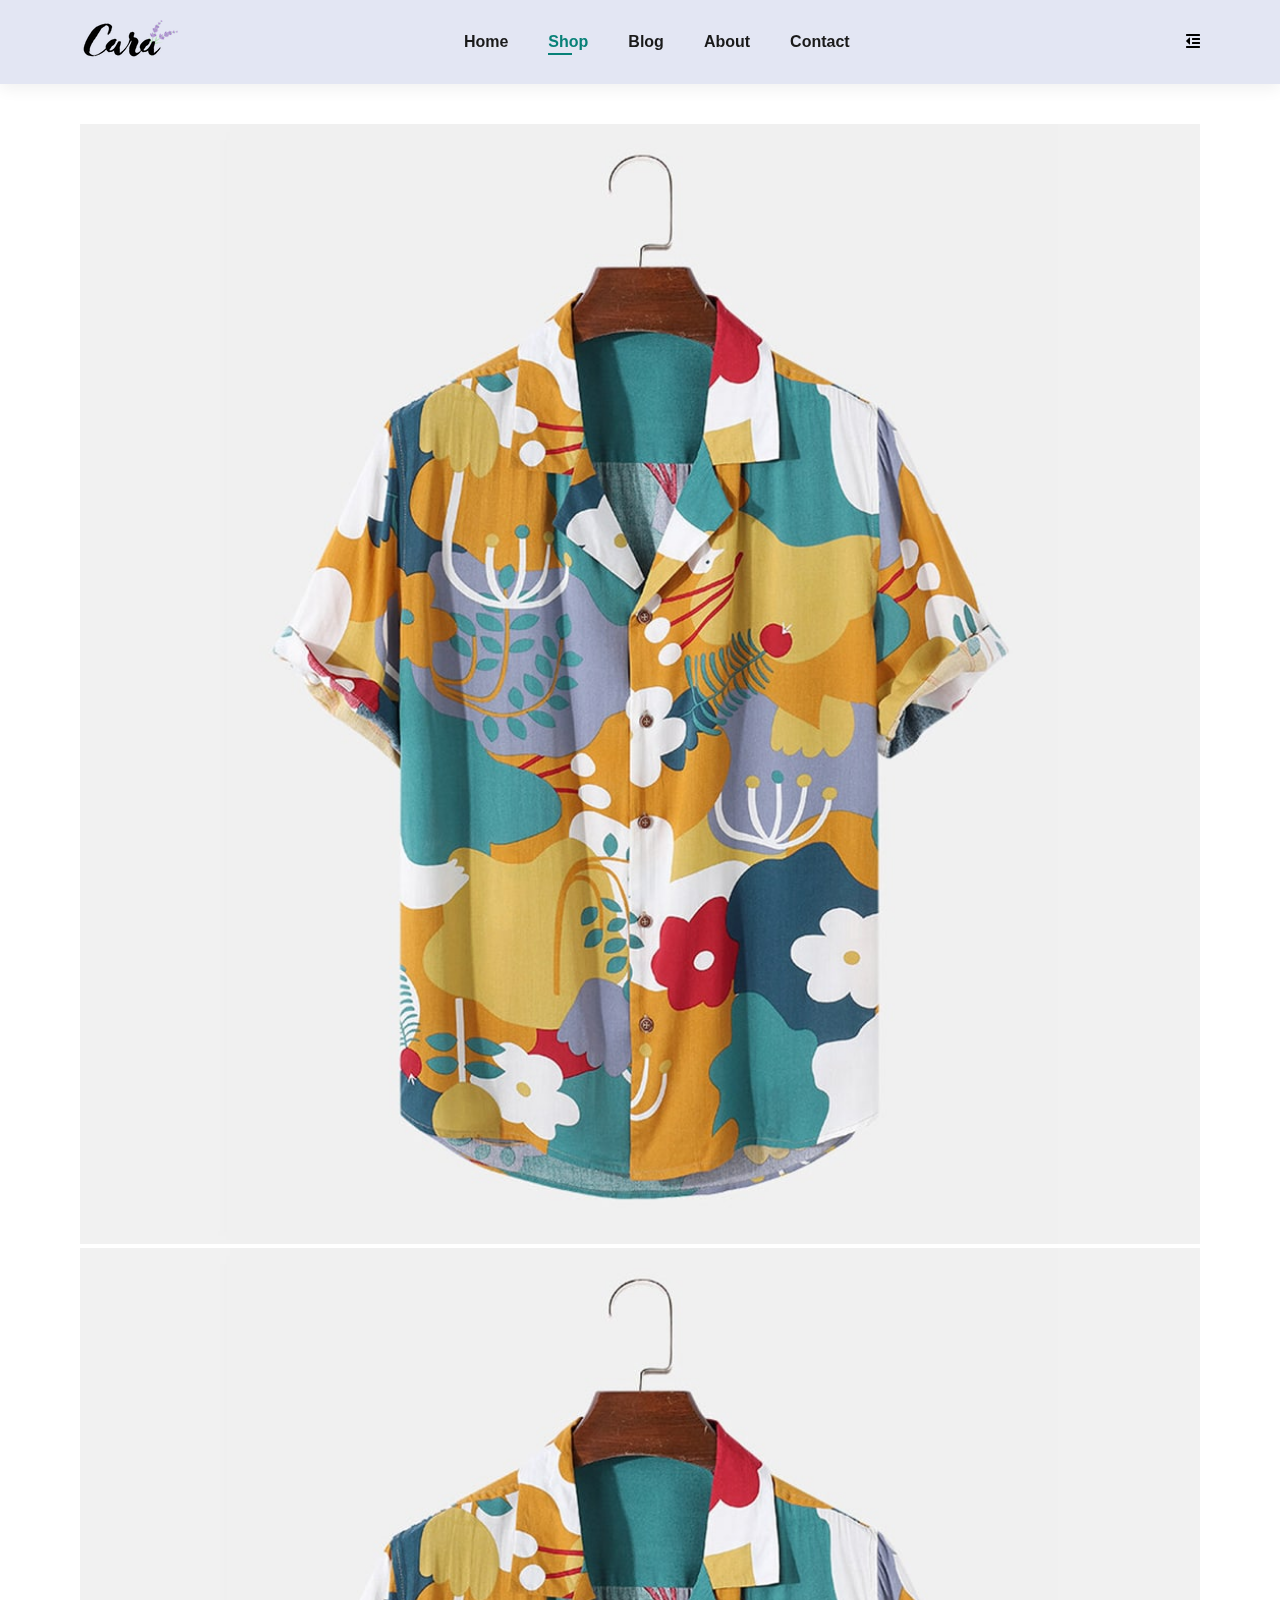
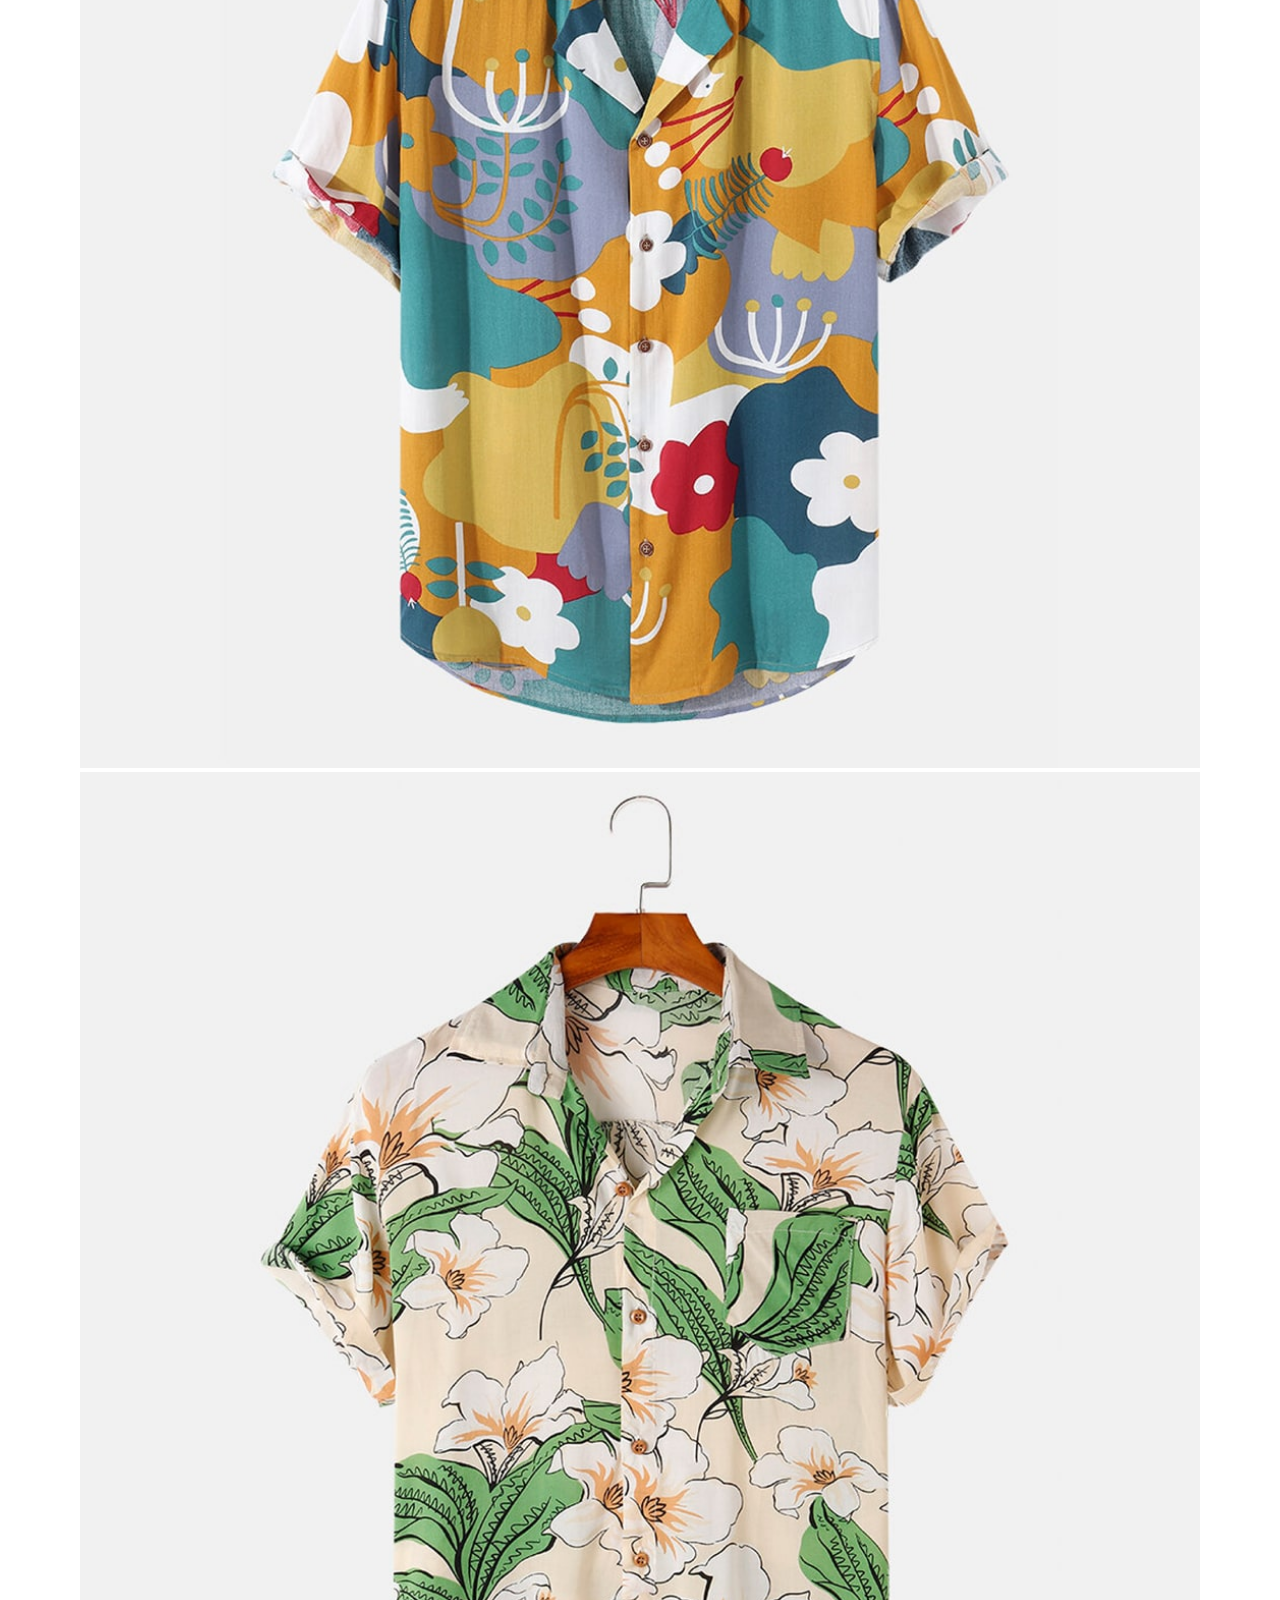
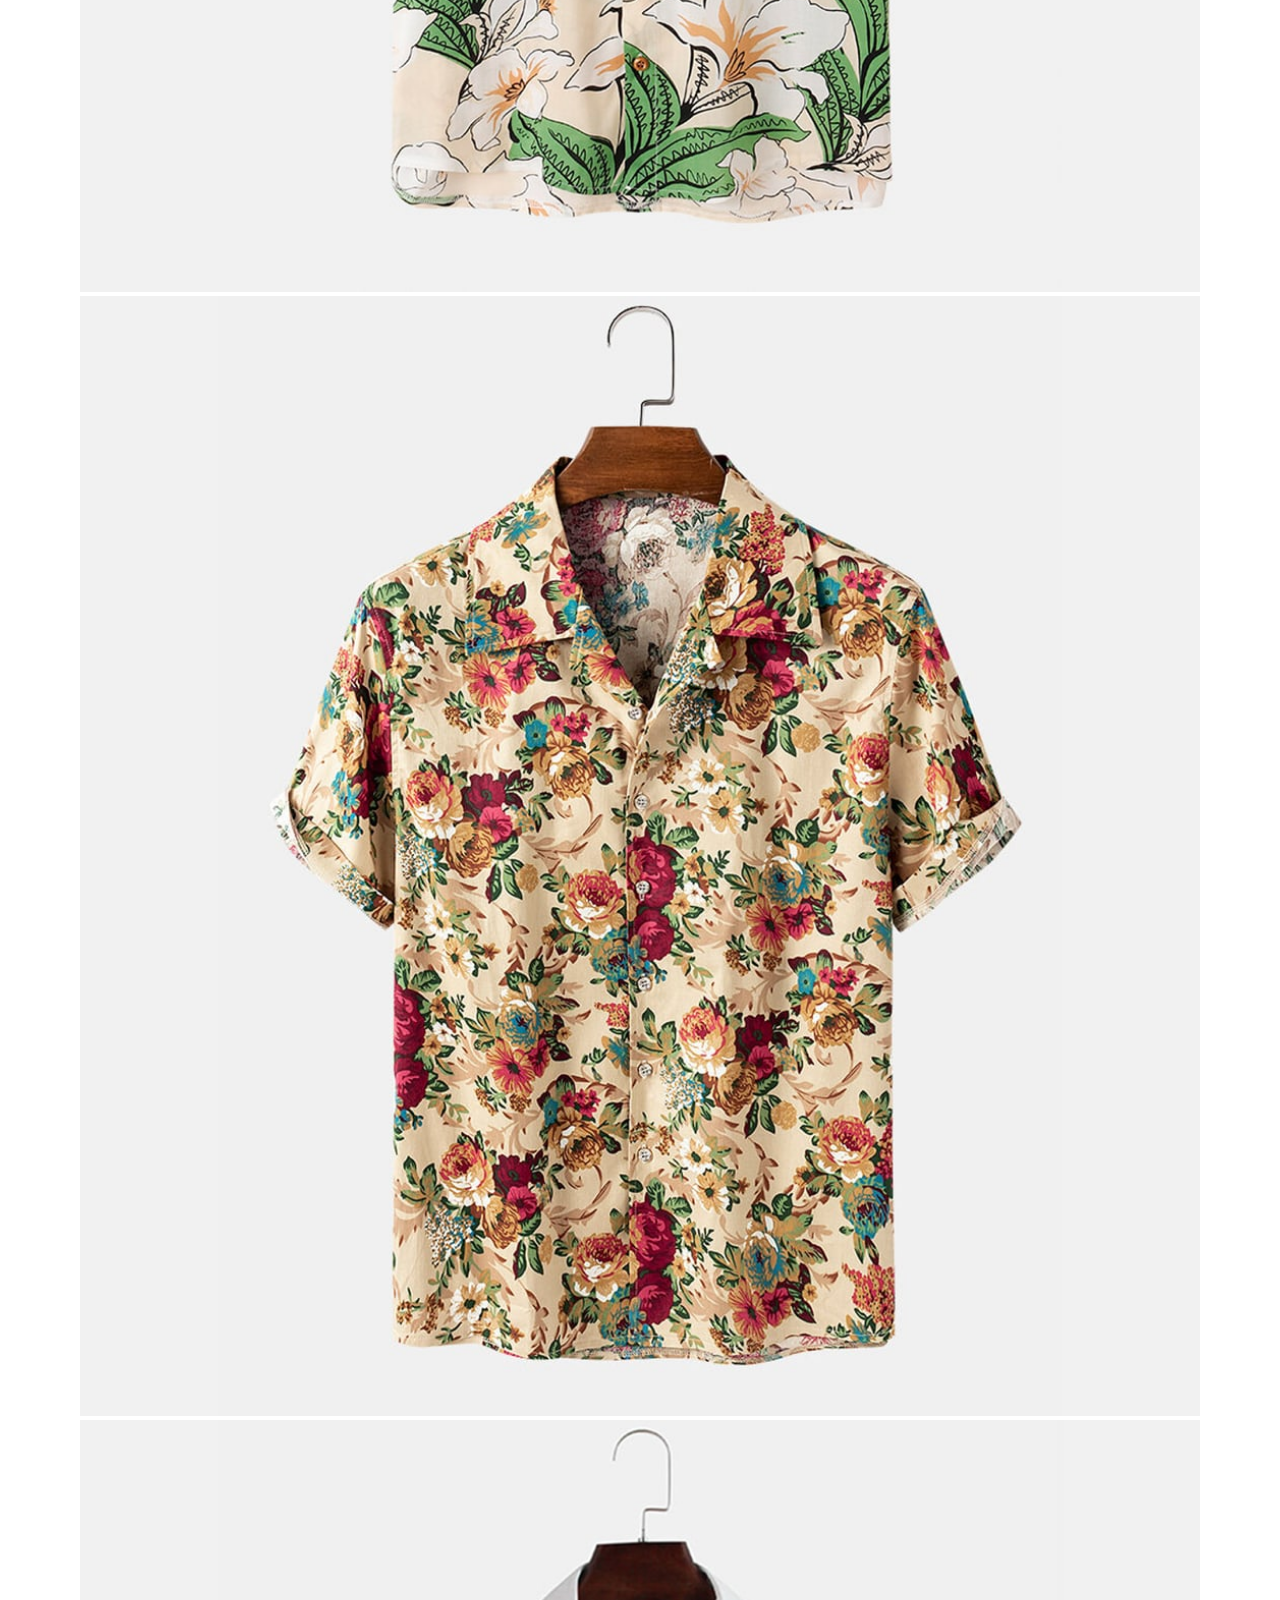
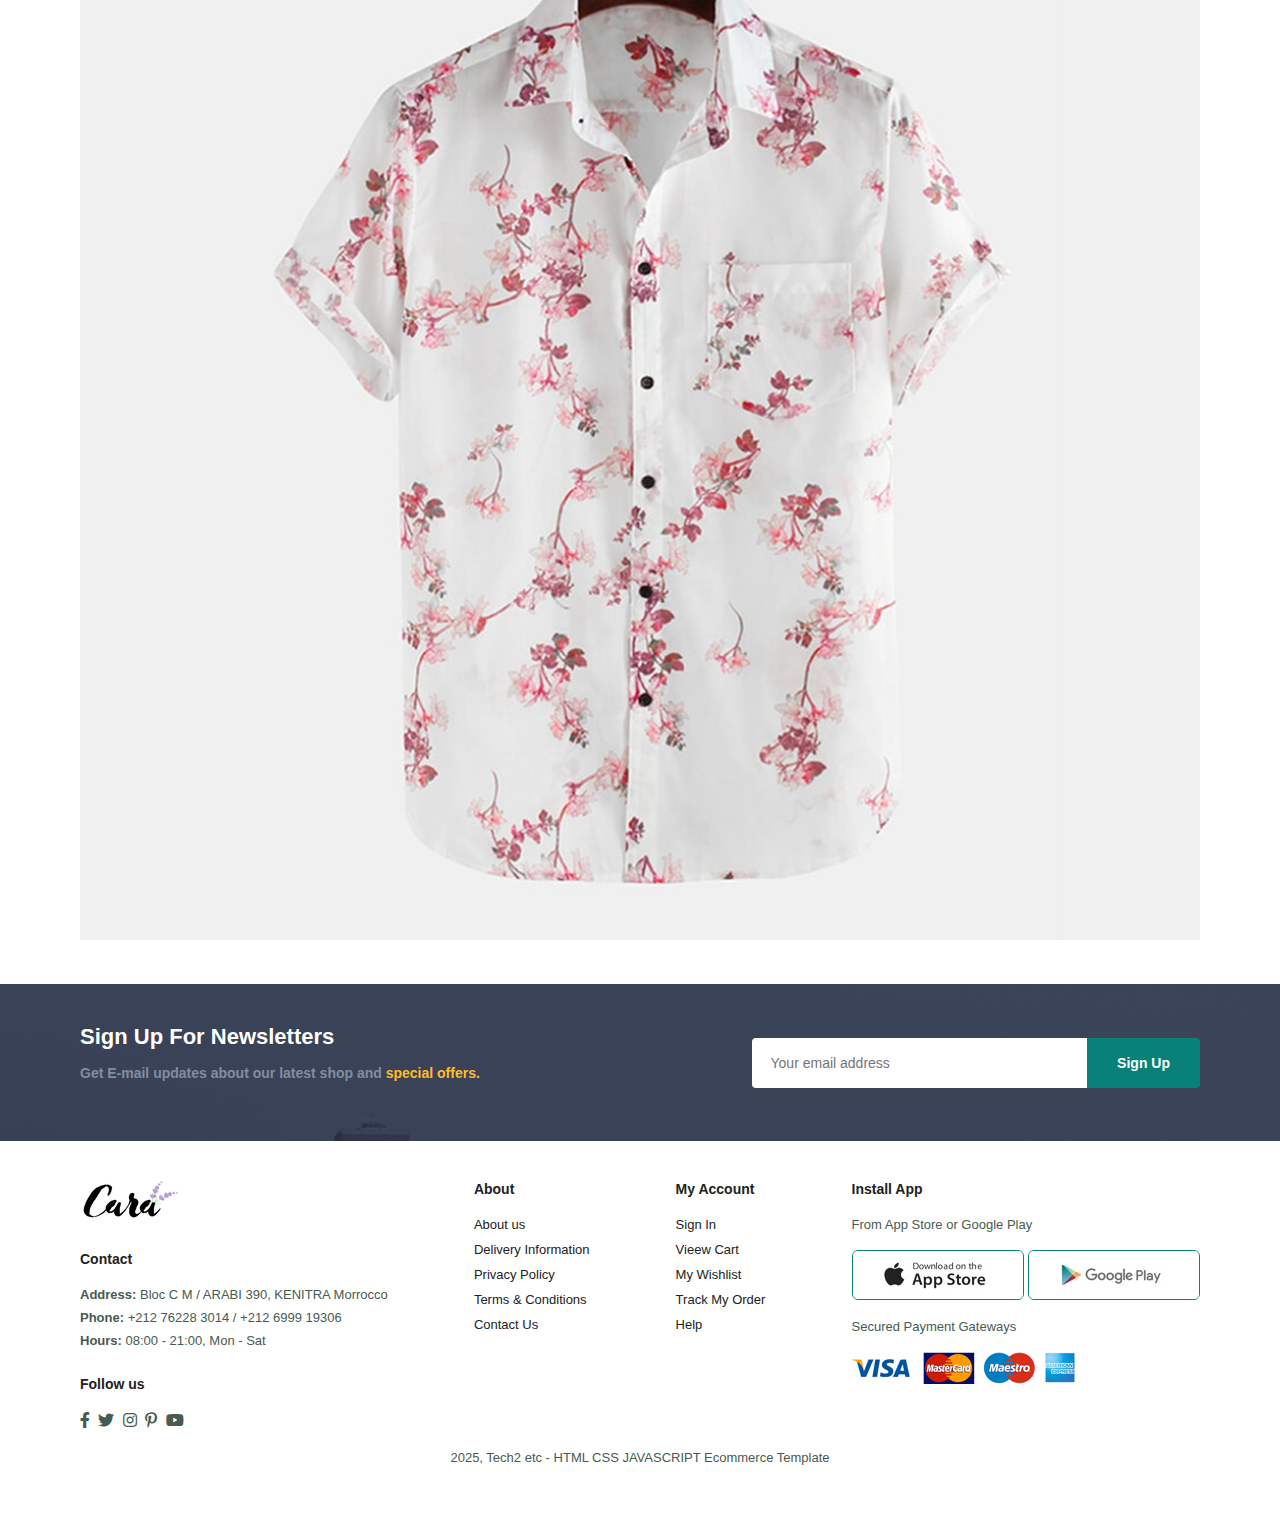
<file: sproduct.html>
<!DOCTYPE html>
<html lang="en">
  <head>
    <meta charset="UTF-8" />
    <meta http-equiv="X-UA-Compatible" content="IE=edge" />
    <meta name="viewport" content="width=device-width, initial-scale=1.0" />
    <title>Tech2etc Ecommerce Tutorial</title>
    <link
      rel="stylesheet"
      href="https://pro.fontawesome.com/releases/v5.10.0/css/all.css"
    />
    <link rel="stylesheet" href="style.css" />
  </head>
  <body>
    <section id="header">
      <a href="#"><img src="products/logo (1).png" class="logo" alt="" /></a>

      <div>
        <ul id="navbar">
          <li><a href="index.html">Home</a></li>
          <li><a class="active" href="shop.html">Shop</a></li>
          <li><a href="blog.html">Blog</a></li>
          <li><a href="about.html">About</a></li>
          <li id="lg-bag"><a href="contact.html">Contact</a></li>
          <li>
            <a href="cart.html"><i class="far fa-shopping-bag"></i></a>
          </li>
          <a href="#" id="close"><i class="far fa-times"></i></a>
        </ul>
      </div>
      <div id="mobile">
        <a href="cart.html"><i class="far fa-shopping-bag"></i></a>
        <i id="bar" class="fas fa-outdent"></i>
      </div>
    </section>

    <section id="prodetails" class="section-p1">
      <div class="single-pro-image">
        <img src="products/f1.jpg" width="100%" id="MainImg" alt="" />

        <div class="small-img-group">
          <div class="small-img-col">
            <img src="products/f1.jpg" width="100%" class="small-img" alt="" />
          </div>
          <div class="small-img-col">
            <img src="products/f2.jpg" width="100%" class="small-img" alt="" />
          </div>
          <div class="small-img-col">
            <img src="products/f3.jpg" width="100%" class="small-img" alt="" />
          </div>
          <div class="small-img-col">
            <img src="products/f4.jpg" width="100%" class="small-img" alt="" />
          </div>
        </div>
      </div>
    </section>

    <section id="newsletter" class="section-p1" section-m1>
      <div class="newstext">
        <h4>Sign Up For Newsletters</h4>
        <p>
          Get E-mail updates about our latest shop and
          <span>special offers.</span>
        </p>
      </div>
      <div class="form">
        <input type="text" placeholder="Your email address" />
        <button class="normal">Sign Up</button>
      </div>
    </section>

    <footer class="section-p1">
      <div class="col">
        <img class="logo" src="products/logo (1).png" alt="" />
        <h4>Contact</h4>
        <p><strong>Address:</strong> Bloc C M / ARABI 390, KENITRA Morrocco</p>
        <p><strong>Phone:</strong> +212 76228 3014 / +212 6999 19306</p>
        <p><strong>Hours:</strong> 08:00 - 21:00, Mon - Sat</p>
        <div class="follow">
          <h4>Follow us</h4>
          <div class="icon">
            <i class="fab fa-facebook-f"></i>
            <i class="fab fa-twitter"></i>
            <i class="fab fa-instagram"></i>
            <i class="fab fa-pinterest-p"></i>
            <i class="fab fa-youtube"></i>
          </div>
        </div>
      </div>

      <div class="col">
        <h4>About</h4>
        <a href="#">About us</a>
        <a href="#">Delivery Information</a>
        <a href="#">Privacy Policy</a>
        <a href="#">Terms & Conditions</a>
        <a href="#">Contact Us</a>
      </div>

      <div class="col">
        <h4>My Account</h4>
        <a href="#">Sign In</a>
        <a href="#">Vieew Cart</a>
        <a href="#">My Wishlist </a>
        <a href="#">Track My Order</a>
        <a href="#">Help</a>
      </div>

      <div class="col install">
        <h4>Install App</h4>
        <p>From App Store or Google Play</p>
        <div class="row">
          <img src="pay/app.jpg" alt="" />
          <img src="pay/play.jpg" alt="" />
        </div>
        <p>Secured Payment Gateways</p>
        <img src="pay/pay.png" alt="" />
      </div>

      <div class="copyright">
        <p>2025, Tech2 etc - HTML CSS JAVASCRIPT Ecommerce Template</p>
      </div>
    </footer>

    <script src="script.js"></script>
  </body>
</html>
</file>
<file: style.css>
@import url("https://fonts.googleapis/com/css2?family=Spartan:wght@100;200;300;400;500;600;700;800;900&display=swap");

* {
  margin: 0;
  padding: 0;
  box-sizing: border-box;
  font-family: "Spartan", sans-serif;
}
h1 {
  font-size: 50px;
  line-height: 64px;
  color: #222;
}

h2 {
  font-size: 46px;
  line-height: 54px;
  color: #222;
}

h4 {
  font-size: 20px;
  color: #222;
}
h6 {
  font-weight: 700;
  font-size: 12px;
}
p {
  font-size: 16px;
  color: #465b52;
  margin: 15px 0 20px 0;
}
.section-p1 {
  padding: 40px 80px;
}
.section-m1 {
  margin: 40px 0;
}

button.normal {
  font-size: 14px;
  font-weight: 600;
  padding: 15px 30px;
  color: #000;
  background-color: #fff;
  border-radius: 4px;
  cursor: pointer;
  border: none;
  outline: none;
  transition: 0.2s;
}

button.white {
  font-size: 13px;
  font-weight: 600;
  padding: 11px 18px;
  color: #fff;
  background-color: transparent;

  cursor: pointer;
  border: 1px solid #fff;
  outline: none;
  transition: 0.2s;
}

body {
  width: 100%;
}

/* Header Start */

#header {
  display: flex;
  align-items: center;
  justify-content: space-between;
  padding: 20px 80px;
  background: #e3e6f3;
  box-shadow: 0 5px 15px rgba(0, 0, 0, 0.06);
  z-index: 999;
  position: sticky;
  top: 0;
  left: 0;
}
#navbar {
  display: flex;
  align-items: center;
  justify-content: center;
}
#navbar li {
  list-style: none;
  padding: 0 20px;
  position: relative;
}

#navbar li a {
  text-decoration: none;
  font-size: 16px;
  font-weight: 600;
  color: #1a1a1a;
  transition: 0.3s ease;
}
#navbar li a:hover,
#navbar li a.active {
  color: #088178;
}

#navbar li a.active::after,
#navbar li a:hover::after {
  content: "";
  width: 30%;
  height: 2px;
  background: #088178;
  position: absolute;
  bottom: -4px;
  left: 20px;
}

/* Home Page */
#hero {
  background-image: url("products/hero4.png");
  height: 90vh;
  width: 100%;
  background-size: cover;
  background-position: top 25% right 0;
  padding: 0 80px;
  display: flex;
  flex-direction: column;
  align-items: flex-start;
  justify-content: center;
}
#hero h4 {
  padding-bottom: 15px;
}
#hero h1 {
  color: #088178;
}
#hero button {
  background-image: url(products/button.png);
  background-color: transparent;
  color: #088178;
  border: 0;
  padding: 14px 80px 14px 65px;
  background-repeat: no-repeat;
  cursor: pointer;
  font-weight: 700;
  font-size: 15px;
}
#feature {
  display: flex;
  align-items: center;
  justify-content: space-between;
  flex-wrap: wrap;
}

#feature .fe-box {
  width: 180px;
  text-align: center;
  padding: 25px 15px;
  box-shadow: 20px 20px 34px rgba(0, 0, 0, 0.03);
  border: 1px solid #cce7d0;
  border-radius: 4px;
  margin: 15px 0;
}
#feature .fe-box:hover {
  box-shadow: 10px 10px 54px rgba(70, 62, 221, 0.1);
}
#feature .fe-box img {
  width: 100%;
  margin-bottom: 10px;
}

#feature .fe-box h6 {
  display: inline-block;
  padding: 9px 8px 6px 8px;
  line-height: 1;
  border-radius: 4px;
  color: #088178;
  background-color: #fddde4;
}
#feature .fe-box:nth-child(2) h6 {
  background-color: #cdebbc;
}
#feature .fe-box:nth-child(3) h6 {
  background-color: #d1e8f2;
}
#feature .fe-box:nth-child(4) h6 {
  background-color: #cdd4f8;
}
#feature .fe-box:nth-child(5) h6 {
  background-color: #f6dbf6;
}
#feature .fe-box:nth-child(6) h6 {
  background-color: #fff2e5;
}

#product1 {
  text-align: center;
}

#product1 .pro-container {
  display: flex;
  justify-content: space-between;
  padding-top: 20px;
  flex-wrap: wrap;
}

#product1 .pro {
  width: 23%;
  min-width: 250px;
  padding: 10px 12px;
  border: 1px solid #cce7d0;
  border-radius: 25px;
  cursor: pointer;
  box-shadow: 20px 20px 30px rgba(0, 0, 0, 0.02);
  margin: 15px 0;
  transition: 0.2 ease;
  position: relative;
}

#product1 .pro:hover {
  box-shadow: 20px 20px 30px rgba(0, 0, 0, 0.06);
}
#product1 .pro img {
  width: 100%;
  border-radius: 20px;
}
#product1 .pro .des {
  text-align: start;
  padding: 10px 0;
}

#product1 .pro .des span {
  color: #606063;
  font-size: 12px;
}
#product1 .pro .des h5 {
  padding-top: 7px;
  color: #1a1a1a;
  font-size: 14px;
}
#product1 .pro .des i {
  font-size: 12px;
  color: rgb(243, 181, 25);
}
#product1 .pro .cart {
  width: 40px;
  height: 40px;
  line-height: 40px;
  border-radius: 50px;
  background-color: #e8f6ea;
  font-weight: 500;
  color: #088178;
  border: 1px solid #cce7d0;
  position: absolute;
  bottom: 20px;
  right: 10px;
}

#banner {
  display: flex;
  flex-direction: column;
  justify-content: center;
  align-items: center;
  text-align: center;
  background-image: url(banner/b2.jpg);
  width: 100%;
  height: 40vh;
  background-size: cover;
  background-position: center;
}

#banner h4 {
  color: #fff;
  font-size: 16px;
}

#banner h2 span {
  color: #ef3636;
}
#banner button:hover {
  background-color: #088178;
  color: #fff;
}
#sm-banner {
  display: flex;
  justify-content: space-between;
  flex-wrap: wrap;
}

#sm-banner .banner-box {
  display: flex;
  flex-direction: column;
  justify-content: center;
  align-items: flex-start;
  background-image: url(banner/b17.jpg);
  min-width: 580px;
  height: 50vh;
  background-size: cover;
  background-position: center;
  padding: 30px;
}

#sm-banner .banner-box2 {
  background-image: url(banner/b10.jpg);
}
#sm-banner h4 {
  color: #fff;
  font-size: 20px;
  font-weight: 300;
}
#sm-banner h2 {
  color: #fff;
  font-size: 20px;
  font-weight: 900;
}
#sm-banner span {
  color: #fff;
  font-size: 14px;
  font-weight: 500;
  padding-bottom: 15px;
}

#sm-banner .banner-box:hover button {
  background: #088178;
  border: 1px solid #088178;
}
#banner3 {
  display: flex;
  justify-content: space-between;
  flex-wrap: wrap;
  padding: 0 80px;
}

#banner3 .banner-box {
  display: flex;
  flex-direction: column;
  justify-content: center;
  align-items: flex-start;
  background-image: url(banner/b7.jpg);
  min-width: 30%;
  height: 30vh;
  background-size: cover;
  background-position: center;
  padding: 20px;
  margin-bottom: 20px;
}

#banner3 .banner-box2 {
  background-image: url(banner/b4.jpg);
}
#banner3 .banner-box3 {
  background-image: url(banner/b18.jpg);
}
#banner3 h2 {
  color: #fff;
  font-weight: 900;
  font-size: 22px;
}
#banner3 h3 {
  color: #ec544e;
  font-weight: 800;
  font-size: 15px;
}
#newsletter {
  display: flex;
  justify-content: space-between;
  flex-wrap: wrap;
  align-items: center;
  background-image: url(about/banner.png);
}

#newsletter h4 {
  font-size: 22px;
  font-weight: 700;
  color: #fff;
}
#newsletter p {
  font-size: 14px;
  font-weight: 600;
  color: #818ea0;
}
#newsletter p span {
  color: #ffbd27;
}
#newsletter .form {
  display: flex;
  width: 40%;
}

#newsletter input {
  height: 3.125rem;
  padding: 0 1.25em;
  font-size: 14px;
  width: 100%;
  border: 1px solid transparent;
  border-radius: 4px;
  outline: none;
  border-top-right-radius: 0;
  border-bottom-right-radius: 0;
}
#newsletter button {
  background-color: #088178;
  color: #fff;
  white-space: nowrap;
  border-top-left-radius: 0;
  border-bottom-left-radius: 0;
}

footer {
  display: flex;
  flex-wrap: wrap;
  justify-content: space-between;
}

footer .col {
  display: flex;
  flex-direction: column;
  align-items: flex-start;
  margin-bottom: 20px;
}
footer .logo {
  margin-bottom: 30px;
}

footer h4 {
  font-size: 14px;
  padding-bottom: 20px;
}

footer p {
  font-size: 13px;
  margin: 0 0 8px 0;
}
footer a {
  font-size: 13px;
  text-decoration: none;
  color: #222;
  margin-bottom: 10px;
}

footer .follow {
  margin-top: 20px;
}
footer .follow i {
  color: #465b52;
  padding-right: 4px;
  cursor: pointer;
}

footer .install .row img {
  border: 1px solid #088178;
  border-radius: 6px;
}
footer .install img {
  margin: 10px 0 15px 0;
}

footer .follow i:hover,
footer a:hover {
  color: #088178;
}

footer .copyright{
  width: 100%;
  text-align: center;
}
</file>
